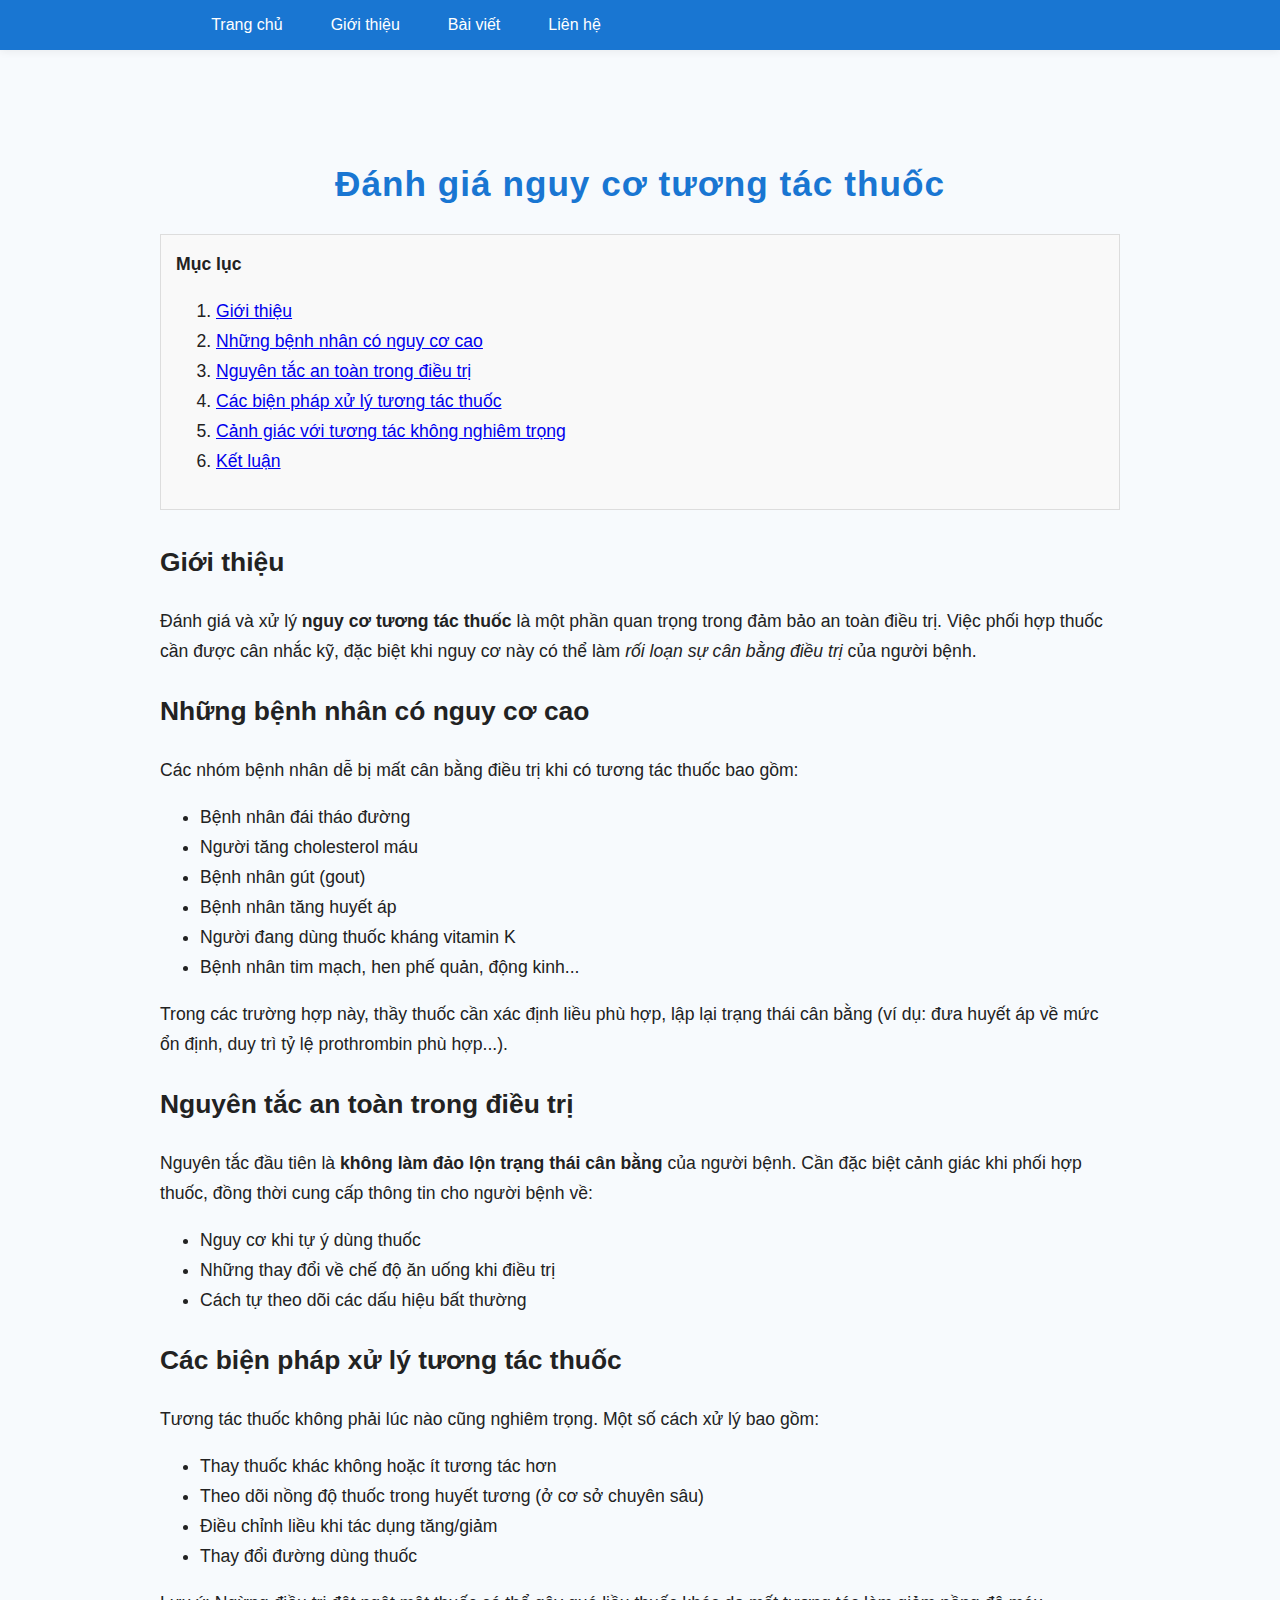
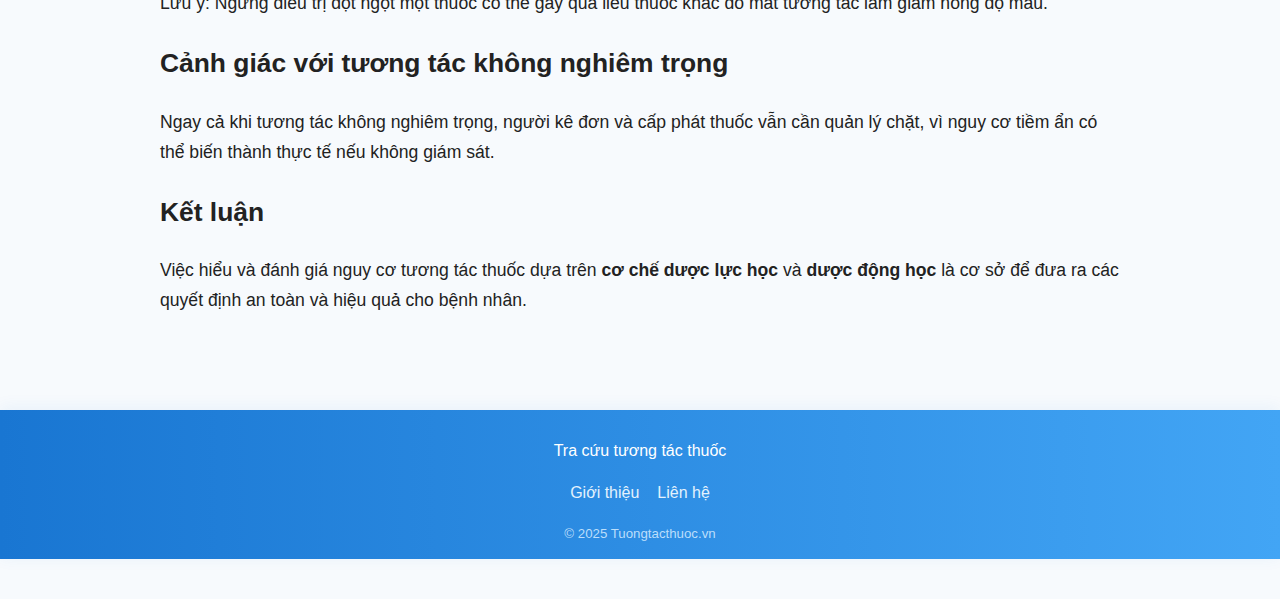
<file: danh-gia-nguy-co-tuong-tac-thuoc.html>
<!DOCTYPE html>
<html lang="vi">
<head>
  <meta charset="UTF-8">
  <meta name="viewport" content="width=device-width, initial-scale=1">
  <title>Đánh giá nguy cơ tương tác thuốc | Tuongtacthuoc.vn</title>
  <meta name="description" content="Hướng dẫn đánh giá và xử lý nguy cơ tương tác thuốc cho các nhóm bệnh khó kiểm soát, cách phòng tránh và nguyên tắc an toàn trong điều trị.">
  <meta name="keywords" content="đánh giá nguy cơ tương tác thuốc, xử lý tương tác thuốc, phòng tránh tương tác thuốc, dược sĩ, bác sĩ, an toàn kê đơn">
  <link rel="stylesheet" href="style.css">
  <link rel="icon" href="favicon.ico" type="image/x-icon">
</head>
<body>

<!-- Menu -->
<nav class="main-menu">
  <div class="menu-toggle" id="menu-toggle">
      <span></span>
      <span></span>
      <span></span>
  </div>
  <ul id="menu-list">
      <li><a href="/">Trang chủ</a></li>
      <li><a href="/gioi-thieu.html">Giới thiệu</a></li>
      <li><a href="/bai-viet.html" class="active">Bài viết</a></li>
      <li><a href="#lienhe">Liên hệ</a></li>
  </ul>
</nav>

<!-- Nội dung bài viết -->
<main class="content-container" style="max-width:960px;margin:0 auto;padding:40px 20px;line-height:1.7;font-size:1.1em;">
  <h1 style="color:#1976d2;margin-bottom:20px;">Đánh giá nguy cơ tương tác thuốc</h1>

  <!-- Mục lục -->
  <div class="toc" style="background:#f9f9f9;border:1px solid #ddd;padding:15px;margin-bottom:30px;">
      <strong>Mục lục</strong>
      <ol>
          <li><a href="#gioi-thieu">Giới thiệu</a></li>
          <li><a href="#benh-nhan-nguy-co-cao">Những bệnh nhân có nguy cơ cao</a></li>
          <li><a href="#nguyen-tac-an-toan">Nguyên tắc an toàn trong điều trị</a></li>
          <li><a href="#xu-ly-tuong-tac">Các biện pháp xử lý tương tác thuốc</a></li>
          <li><a href="#canh-giac">Cảnh giác với tương tác không nghiêm trọng</a></li>
          <li><a href="#ket-luan">Kết luận</a></li>
      </ol>
  </div>

  <h2 id="gioi-thieu">Giới thiệu</h2>
  <p>Đánh giá và xử lý <strong>nguy cơ tương tác thuốc</strong> là một phần quan trọng trong đảm bảo an toàn điều trị. Việc phối hợp thuốc cần được cân nhắc kỹ, đặc biệt khi nguy cơ này có thể làm <em>rối loạn sự cân bằng điều trị</em> của người bệnh.</p>

  <h2 id="benh-nhan-nguy-co-cao">Những bệnh nhân có nguy cơ cao</h2>
  <p>Các nhóm bệnh nhân dễ bị mất cân bằng điều trị khi có tương tác thuốc bao gồm:</p>
  <ul>
      <li>Bệnh nhân đái tháo đường</li>
      <li>Người tăng cholesterol máu</li>
      <li>Bệnh nhân gút (gout)</li>
      <li>Bệnh nhân tăng huyết áp</li>
      <li>Người đang dùng thuốc kháng vitamin K</li>
      <li>Bệnh nhân tim mạch, hen phế quản, động kinh...</li>
  </ul>
  <p>Trong các trường hợp này, thầy thuốc cần xác định liều phù hợp, lập lại trạng thái cân bằng (ví dụ: đưa huyết áp về mức ổn định, duy trì tỷ lệ prothrombin phù hợp...).</p>

  <h2 id="nguyen-tac-an-toan">Nguyên tắc an toàn trong điều trị</h2>
  <p>Nguyên tắc đầu tiên là <strong>không làm đảo lộn trạng thái cân bằng</strong> của người bệnh. Cần đặc biệt cảnh giác khi phối hợp thuốc, đồng thời cung cấp thông tin cho người bệnh về:</p>
  <ul>
      <li>Nguy cơ khi tự ý dùng thuốc</li>
      <li>Những thay đổi về chế độ ăn uống khi điều trị</li>
      <li>Cách tự theo dõi các dấu hiệu bất thường</li>
  </ul>

  <h2 id="xu-ly-tuong-tac">Các biện pháp xử lý tương tác thuốc</h2>
  <p>Tương tác thuốc không phải lúc nào cũng nghiêm trọng. Một số cách xử lý bao gồm:</p>
  <ul>
      <li>Thay thuốc khác không hoặc ít tương tác hơn</li>
      <li>Theo dõi nồng độ thuốc trong huyết tương (ở cơ sở chuyên sâu)</li>
      <li>Điều chỉnh liều khi tác dụng tăng/giảm</li>
      <li>Thay đổi đường dùng thuốc</li>
  </ul>
  <p>Lưu ý: Ngừng điều trị đột ngột một thuốc có thể gây quá liều thuốc khác do mất tương tác làm giảm nồng độ máu.</p>

  <h2 id="canh-giac">Cảnh giác với tương tác không nghiêm trọng</h2>
  <p>Ngay cả khi tương tác không nghiêm trọng, người kê đơn và cấp phát thuốc vẫn cần quản lý chặt, vì nguy cơ tiềm ẩn có thể biến thành thực tế nếu không giám sát.</p>

  <h2 id="ket-luan">Kết luận</h2>
  <p>Việc hiểu và đánh giá nguy cơ tương tác thuốc dựa trên <strong>cơ chế dược lực học</strong> và <strong>dược động học</strong> là cơ sở để đưa ra các quyết định an toàn và hiệu quả cho bệnh nhân.</p>

</main>

<!-- Footer -->
<footer class="footer">
  <div class="footer-inner">
      <div class="footer-title">Tra cứu tương tác thuốc</div>
      <div class="footer-links">
          <a href="/gioi-thieu.html">Giới thiệu</a>
          <a href="#lienhe">Liên hệ</a>
      </div>
      <div class="footer-meta">
          <span>© 2025 Tuongtacthuoc.vn</span>
      </div>
  </div>
</footer>

<script>
document.getElementById('menu-toggle').onclick = function() {
    document.getElementById('menu-list').classList.toggle('active');
};
</script>
</body>
</html>
</file>
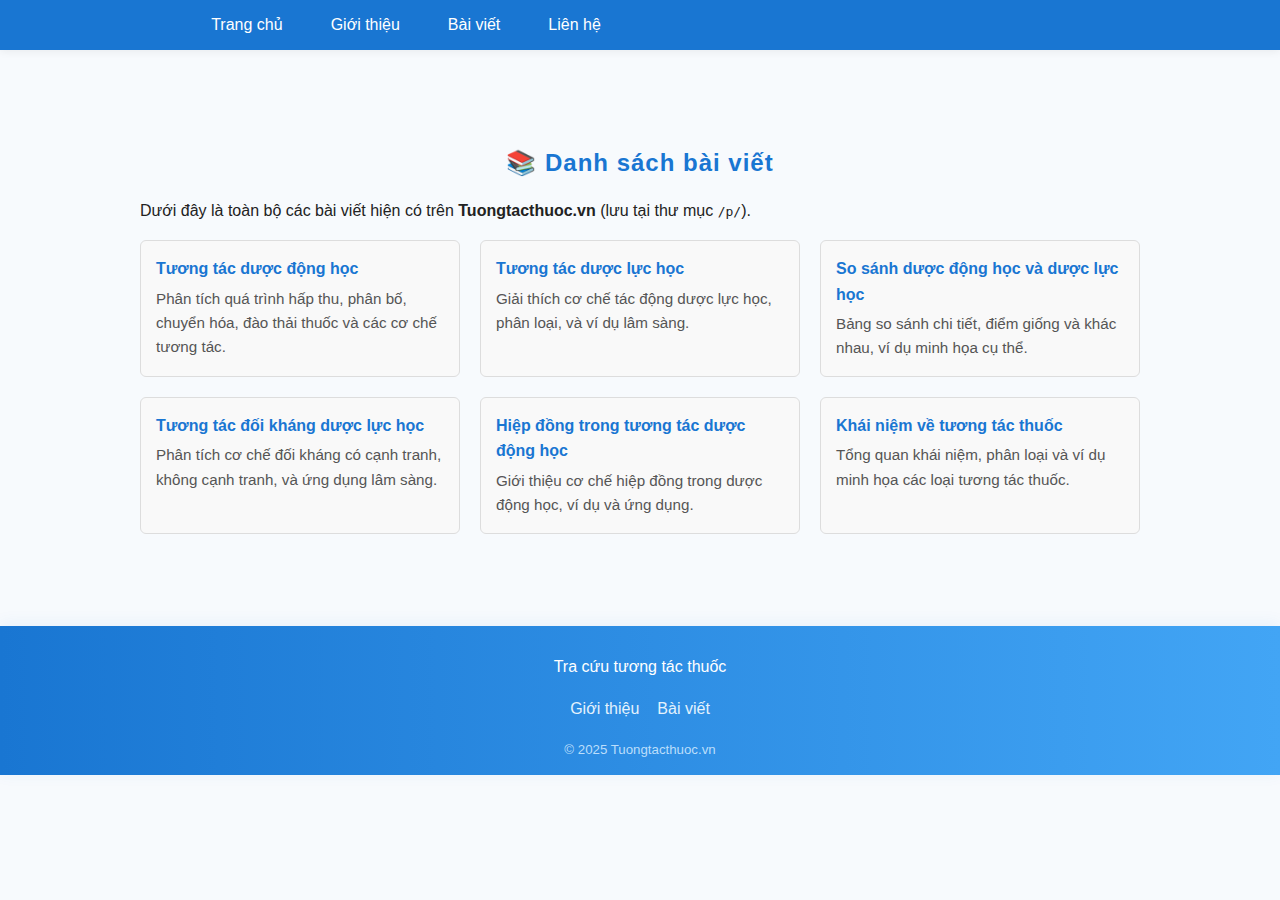
<file: danh-sach-bai-viet.html>
<!DOCTYPE html>
<html lang="vi">
<head>
  <meta charset="UTF-8" />
  <meta name="viewport" content="width=device-width, initial-scale=1" />
  <title>Danh sách bài viết | Tuongtacthuoc.vn</title>
  <meta name="description" content="Tổng hợp các bài viết về tương tác thuốc, kiến thức dược học và an toàn kê đơn trên Tuongtacthuoc.vn." />
  <meta name="keywords" content="danh sách bài viết, sitemap HTML, tương tác thuốc, dược học, an toàn kê đơn" />
  <meta name="robots" content="index,follow" />
  <link rel="canonical" href="https://tuongtacthuoc.vn/danh-sach-bai-viet.html" />
  <link rel="stylesheet" href="style.css" />
  <link rel="icon" href="favicon.ico" type="image/x-icon" />
  <style>
    .section-title {color:#1976d2; margin-top:30px; margin-bottom:15px; font-size:1.5em; font-weight:bold;}
    .post-list {display: grid; grid-template-columns: repeat(auto-fit, minmax(280px, 1fr)); gap: 20px; padding: 0; list-style: none;}
    .post-list li {background: #f9f9f9; padding: 15px; border: 1px solid #ddd; border-radius: 6px; transition: 0.3s;}
    .post-list li:hover {box-shadow: 0 2px 8px rgba(0,0,0,0.15);}
    .post-list a {color:#1976d2; font-weight:bold; text-decoration: none;}
    .post-list a:hover {text-decoration: underline;}
    .post-desc {font-size: 0.95em; color:#555; margin-top: 5px;}
  </style>
</head>
<body>

<!-- Menu -->
<nav class="main-menu">
  <div class="menu-toggle" id="menu-toggle"><span></span><span></span><span></span></div>
  <ul id="menu-list">
    <li><a href="/">Trang chủ</a></li>
    <li><a href="/gioi-thieu.html">Giới thiệu</a></li>
    <li><a href="/danh-sach-bai-viet.html" class="active">Bài viết</a></li>
    <li><a href="#lienhe">Liên hệ</a></li>
  </ul>
</nav>

<!-- Nội dung -->
<main class="content-container" style="max-width:1000px; margin:0 auto; padding:40px 20px; line-height:1.6;">
  <h1 class="section-title">📚 Danh sách bài viết</h1>
  <p>Dưới đây là toàn bộ các bài viết hiện có trên <strong>Tuongtacthuoc.vn</strong> (lưu tại thư mục <code>/p/</code>).</p>

  <ul class="post-list">
    <li>
      <a href="/p/tuong-tac-duoc-dong-hoc.html">Tương tác dược động học</a>
      <div class="post-desc">Phân tích quá trình hấp thu, phân bố, chuyển hóa, đào thải thuốc và các cơ chế tương tác.</div>
    </li>
    <li>
      <a href="/p/tuong-tac-duoc-luc-hoc.html">Tương tác dược lực học</a>
      <div class="post-desc">Giải thích cơ chế tác động dược lực học, phân loại, và ví dụ lâm sàng.</div>
    </li>
    <li>
      <a href="/p/so-sanh-tuong-tac-thuoc-duoc-dong-hoc-duoc-luc-hoc.html">So sánh dược động học và dược lực học</a>
      <div class="post-desc">Bảng so sánh chi tiết, điểm giống và khác nhau, ví dụ minh họa cụ thể.</div>
    </li>
    <li>
      <a href="/p/tuong-tac-doi-khang-duoc-luc-hoc.html">Tương tác đối kháng dược lực học</a>
      <div class="post-desc">Phân tích cơ chế đối kháng có cạnh tranh, không cạnh tranh, và ứng dụng lâm sàng.</div>
    </li>
    <li>
      <a href="/p/hiep-dong-tuong-tac-thuoc-duoc-dong-hoc.html">Hiệp đồng trong tương tác dược động học</a>
      <div class="post-desc">Giới thiệu cơ chế hiệp đồng trong dược động học, ví dụ và ứng dụng.</div>
    </li>
    <li>
      <a href="/p/khai-niem-ve-tuong-tac-thuoc.html">Khái niệm về tương tác thuốc</a>
      <div class="post-desc">Tổng quan khái niệm, phân loại và ví dụ minh họa các loại tương tác thuốc.</div>
    </li>
  </ul>
</main>

<!-- Footer -->
<footer class="footer">
  <div class="footer-inner">
    <div class="footer-title">Tra cứu tương tác thuốc</div>
    <div class="footer-links">
      <a href="/gioi-thieu.html">Giới thiệu</a>
      <a href="/danh-sach-bai-viet.html">Bài viết</a>
    </div>
    <div class="footer-meta">
      <span>© 2025 Tuongtacthuoc.vn</span>
    </div>
  </div>
</footer>

<script>
  document.getElementById('menu-toggle').onclick = function() {
    document.getElementById('menu-list').classList.toggle('active');
  };
</script>

</body>
</html>
</file>
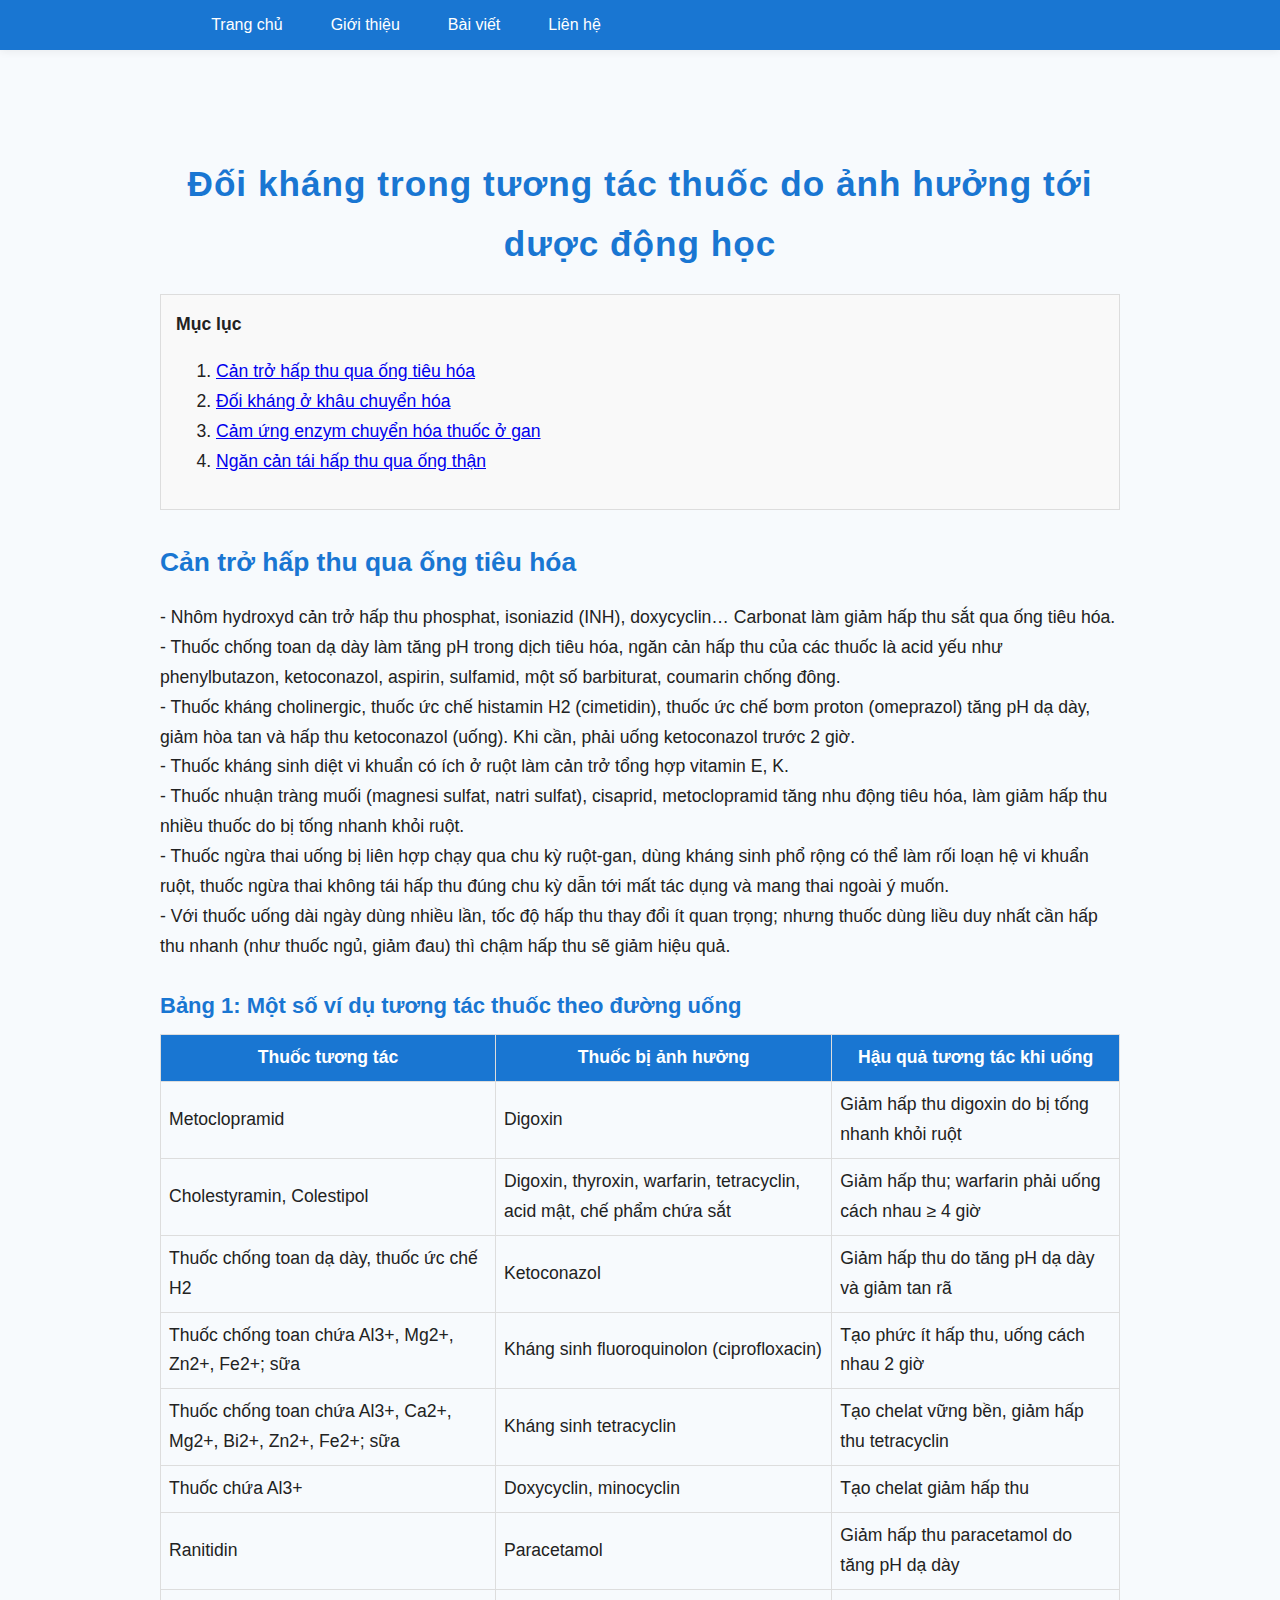
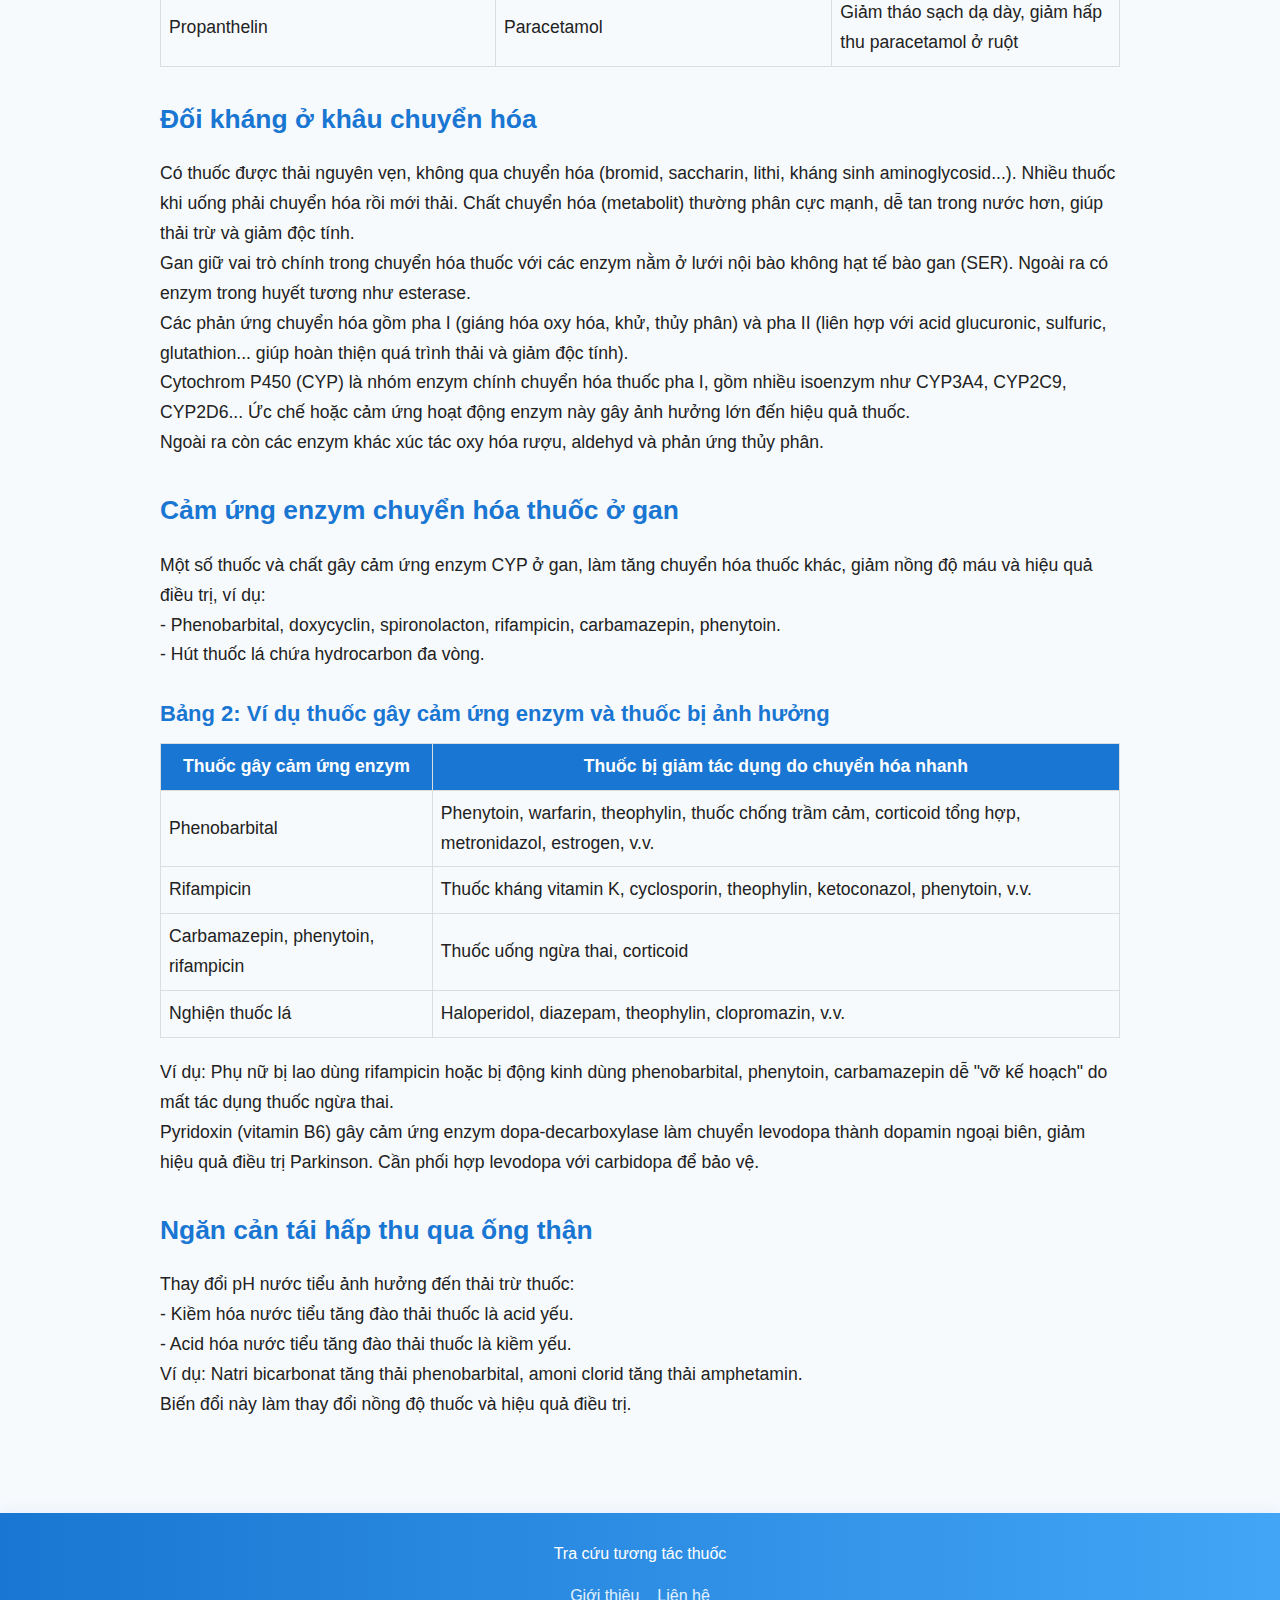
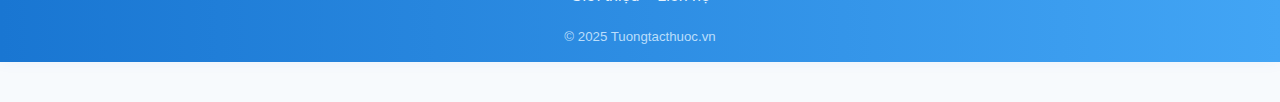
<file: doi-khang-tuong-tac-thuoc-duoc-dong-hoc.html>
<!DOCTYPE html>
<html lang="vi">
<head>
  <meta charset="UTF-8" />
  <meta name="viewport" content="width=device-width, initial-scale=1" />
  <title>Đối kháng trong tương tác thuốc do ảnh hưởng tới dược động học | Tuongtacthuoc.vn</title>
  <meta name="description" content="Chi tiết đối kháng trong tương tác thuốc ảnh hưởng tới dược động học bao gồm cản trở hấp thu qua tiêu hóa, đối kháng chuyển hóa thuốc, cảm ứng enzym và tái hấp thu qua thận." />
  <meta name="keywords" content="đối kháng tương tác thuốc, dược động học, hấp thu thuốc, chuyển hóa thuốc, cảm ứng enzym, ngăn cản hấp thu thuốc, an toàn kê đơn" />
  <meta name="robots" content="index,follow" />
  <link rel="canonical" href="https://tuongtacthuoc.vn/doi-khang-tuong-tac-thuoc-duoc-dong-hoc.html" />
  <link rel="stylesheet" href="style.css" />
  <link rel="icon" href="favicon.ico" type="image/x-icon" />
  <style>
    .section-title {
      color: #1976d2;
      margin-top: 30px;
      margin-bottom: 15px;
      font-size: 1.5em;
      font-weight: bold;
    }
    .subsection-title {
      color: #1976d2;
      margin-top: 25px;
      margin-bottom: 10px;
      font-size: 1.25em;
      font-weight: bold;
    }
    table {
      border-collapse: collapse;
      width: 100%;
      margin-bottom: 20px;
    }
    table th, table td {
      border: 1px solid #ddd;
      padding: 8px;
    }
    table thead {
      background: #1976d2;
      color: white;
    }
  </style>
</head>
<body>
  <!-- Menu -->
  <nav class="main-menu">
    <div class="menu-toggle" id="menu-toggle"><span></span><span></span><span></span></div>
    <ul id="menu-list">
      <li><a href="/">Trang chủ</a></li>
      <li><a href="/gioi-thieu.html">Giới thiệu</a></li>
      <li><a href="/bai-viet.html" class="active">Bài viết</a></li>
      <li><a href="#lienhe">Liên hệ</a></li>
    </ul>
  </nav>

  <main class="content-container" style="max-width:960px;margin:0 auto;padding:40px 20px;line-height:1.7;font-size:1.1em;">

    <h1 style="color:#1976d2;margin-bottom:20px;">Đối kháng trong tương tác thuốc do ảnh hưởng tới dược động học</h1>

    <div class="toc" style="background:#f9f9f9;border:1px solid #ddd;padding:15px;margin-bottom:30px;">
      <strong>Mục lục</strong>
      <ol>
        <li><a href="#can-tro-hap-thu">Cản trở hấp thu qua ống tiêu hóa</a></li>
        <li><a href="#doi-khang-chuyen-hoa">Đối kháng ở khâu chuyển hóa</a></li>
        <li><a href="#cam-ung-enzym">Cảm ứng enzym chuyển hóa thuốc ở gan</a></li>
        <li><a href="#ngan-canh-tai">Ngăn cản tái hấp thu qua ống thận</a></li>
      </ol>
    </div>

    <h2 id="can-tro-hap-thu" class="section-title">Cản trở hấp thu qua ống tiêu hóa</h2>
    <p>
      - Nhôm hydroxyd cản trở hấp thu phosphat, isoniazid (INH), doxycyclin… Carbonat làm giảm hấp thu sắt qua ống tiêu hóa.<br>
      - Thuốc chống toan dạ dày làm tăng pH trong dịch tiêu hóa, ngăn cản hấp thu của các thuốc là acid yếu như phenylbutazon, ketoconazol, aspirin, sulfamid, một số barbiturat, coumarin chống đông.<br>
      - Thuốc kháng cholinergic, thuốc ức chế histamin H2 (cimetidin), thuốc ức chế bơm proton (omeprazol) tăng pH dạ dày, giảm hòa tan và hấp thu ketoconazol (uống). Khi cần, phải uống ketoconazol trước 2 giờ.<br>
      - Thuốc kháng sinh diệt vi khuẩn có ích ở ruột làm cản trở tổng hợp vitamin E, K.<br>
      - Thuốc nhuận tràng muối (magnesi sulfat, natri sulfat), cisaprid, metoclopramid tăng nhu động tiêu hóa, làm giảm hấp thu nhiều thuốc do bị tống nhanh khỏi ruột.<br>
      - Thuốc ngừa thai uống bị liên hợp chạy qua chu kỳ ruột-gan, dùng kháng sinh phổ rộng có thể làm rối loạn hệ vi khuẩn ruột, thuốc ngừa thai không tái hấp thu đúng chu kỳ dẫn tới mất tác dụng và mang thai ngoài ý muốn.<br>
      - Với thuốc uống dài ngày dùng nhiều lần, tốc độ hấp thu thay đổi ít quan trọng; nhưng thuốc dùng liều duy nhất cần hấp thu nhanh (như thuốc ngủ, giảm đau) thì chậm hấp thu sẽ giảm hiệu quả.
    </p>

    <h3 class="subsection-title">Bảng 1: Một số ví dụ tương tác thuốc theo đường uống</h3>
    <table>
      <thead>
        <tr>
          <th>Thuốc tương tác</th>
          <th>Thuốc bị ảnh hưởng</th>
          <th>Hậu quả tương tác khi uống</th>
        </tr>
      </thead>
      <tbody>
        <tr>
          <td>Metoclopramid</td>
          <td>Digoxin</td>
          <td>Giảm hấp thu digoxin do bị tống nhanh khỏi ruột</td>
        </tr>
        <tr>
          <td>Cholestyramin, Colestipol</td>
          <td>Digoxin, thyroxin, warfarin, tetracyclin, acid mật, chế phẩm chứa sắt</td>
          <td>Giảm hấp thu; warfarin phải uống cách nhau ≥ 4 giờ</td>
        </tr>
        <tr>
          <td>Thuốc chống toan dạ dày, thuốc ức chế H2</td>
          <td>Ketoconazol</td>
          <td>Giảm hấp thu do tăng pH dạ dày và giảm tan rã</td>
        </tr>
        <tr>
          <td>Thuốc chống toan chứa Al3+, Mg2+, Zn2+, Fe2+; sữa</td>
          <td>Kháng sinh fluoroquinolon (ciprofloxacin)</td>
          <td>Tạo phức ít hấp thu, uống cách nhau 2 giờ</td>
        </tr>
        <tr>
          <td>Thuốc chống toan chứa Al3+, Ca2+, Mg2+, Bi2+, Zn2+, Fe2+; sữa</td>
          <td>Kháng sinh tetracyclin</td>
          <td>Tạo chelat vững bền, giảm hấp thu tetracyclin</td>
        </tr>
        <tr>
          <td>Thuốc chứa Al3+</td>
          <td>Doxycyclin, minocyclin</td>
          <td>Tạo chelat giảm hấp thu</td>
        </tr>
        <tr>
          <td>Ranitidin</td>
          <td>Paracetamol</td>
          <td>Giảm hấp thu paracetamol do tăng pH dạ dày</td>
        </tr>
        <tr>
          <td>Propanthelin</td>
          <td>Paracetamol</td>
          <td>Giảm tháo sạch dạ dày, giảm hấp thu paracetamol ở ruột</td>
        </tr>
      </tbody>
    </table>

    <h2 id="doi-khang-chuyen-hoa" class="section-title">Đối kháng ở khâu chuyển hóa</h2>
    <p>
      Có thuốc được thải nguyên vẹn, không qua chuyển hóa (bromid, saccharin, lithi, kháng sinh aminoglycosid...). Nhiều thuốc khi uống phải chuyển hóa rồi mới thải. Chất chuyển hóa (metabolit) thường phân cực mạnh, dễ tan trong nước hơn, giúp thải trừ và giảm độc tính.<br>
      Gan giữ vai trò chính trong chuyển hóa thuốc với các enzym nằm ở lưới nội bào không hạt tế bào gan (SER). Ngoài ra có enzym trong huyết tương như esterase.<br>
      Các phản ứng chuyển hóa gồm pha I (giáng hóa oxy hóa, khử, thủy phân) và pha II (liên hợp với acid glucuronic, sulfuric, glutathion... giúp hoàn thiện quá trình thải và giảm độc tính).<br>
      Cytochrom P450 (CYP) là nhóm enzym chính chuyển hóa thuốc pha I, gồm nhiều isoenzym như CYP3A4, CYP2C9, CYP2D6... Ức chế hoặc cảm ứng hoạt động enzym này gây ảnh hưởng lớn đến hiệu quả thuốc.<br>
      Ngoài ra còn các enzym khác xúc tác oxy hóa rượu, aldehyd và phản ứng thủy phân.
    </p>

    <h2 id="cam-ung-enzym" class="section-title">Cảm ứng enzym chuyển hóa thuốc ở gan</h2>
    <p>
      Một số thuốc và chất gây cảm ứng enzym CYP ở gan, làm tăng chuyển hóa thuốc khác, giảm nồng độ máu và hiệu quả điều trị, ví dụ:<br>
      - Phenobarbital, doxycyclin, spironolacton, rifampicin, carbamazepin, phenytoin.<br>
      - Hút thuốc lá chứa hydrocarbon đa vòng.<br>
    </p>

    <h3 class="subsection-title">Bảng 2: Ví dụ thuốc gây cảm ứng enzym và thuốc bị ảnh hưởng</h3>
    <table>
      <thead>
        <tr>
          <th>Thuốc gây cảm ứng enzym</th>
          <th>Thuốc bị giảm tác dụng do chuyển hóa nhanh</th>
        </tr>
      </thead>
      <tbody>
        <tr>
          <td>Phenobarbital</td>
          <td>Phenytoin, warfarin, theophylin, thuốc chống trầm cảm, corticoid tổng hợp, metronidazol, estrogen, v.v.</td>
        </tr>
        <tr>
          <td>Rifampicin</td>
          <td>Thuốc kháng vitamin K, cyclosporin, theophylin, ketoconazol, phenytoin, v.v.</td>
        </tr>
        <tr>
          <td>Carbamazepin, phenytoin, rifampicin</td>
          <td>Thuốc uống ngừa thai, corticoid</td>
        </tr>
        <tr>
          <td>Nghiện thuốc lá</td>
          <td>Haloperidol, diazepam, theophylin, clopromazin, v.v.</td>
        </tr>
      </tbody>
    </table>

    <p>
      Ví dụ: Phụ nữ bị lao dùng rifampicin hoặc bị động kinh dùng phenobarbital, phenytoin, carbamazepin dễ "vỡ kế hoạch" do mất tác dụng thuốc ngừa thai.<br>
      Pyridoxin (vitamin B6) gây cảm ứng enzym dopa-decarboxylase làm chuyển levodopa thành dopamin ngoại biên, giảm hiệu quả điều trị Parkinson. Cần phối hợp levodopa với carbidopa để bảo vệ.
    </p>

    <h2 id="ngan-canh-tai" class="section-title">Ngăn cản tái hấp thu qua ống thận</h2>
    <p>
      Thay đổi pH nước tiểu ảnh hưởng đến thải trừ thuốc:<br>
      - Kiềm hóa nước tiểu tăng đào thải thuốc là acid yếu.<br>
      - Acid hóa nước tiểu tăng đào thải thuốc là kiềm yếu.<br>
      Ví dụ: Natri bicarbonat tăng thải phenobarbital, amoni clorid tăng thải amphetamin.<br>
      Biến đổi này làm thay đổi nồng độ thuốc và hiệu quả điều trị.
    </p>

  </main>

  <!-- Footer -->
  <footer class="footer">
    <div class="footer-inner">
      <div class="footer-title">Tra cứu tương tác thuốc</div>
      <div class="footer-links">
        <a href="/gioi-thieu.html">Giới thiệu</a>
        <a href="#lienhe">Liên hệ</a>
      </div>
      <div class="footer-meta">
        <span>© 2025 Tuongtacthuoc.vn</span>
      </div>
    </div>
  </footer>

  <script>
    document.getElementById('menu-toggle').onclick = function() {
      document.getElementById('menu-list').classList.toggle('active');
    };
  </script>
</body>
</html>
</file>
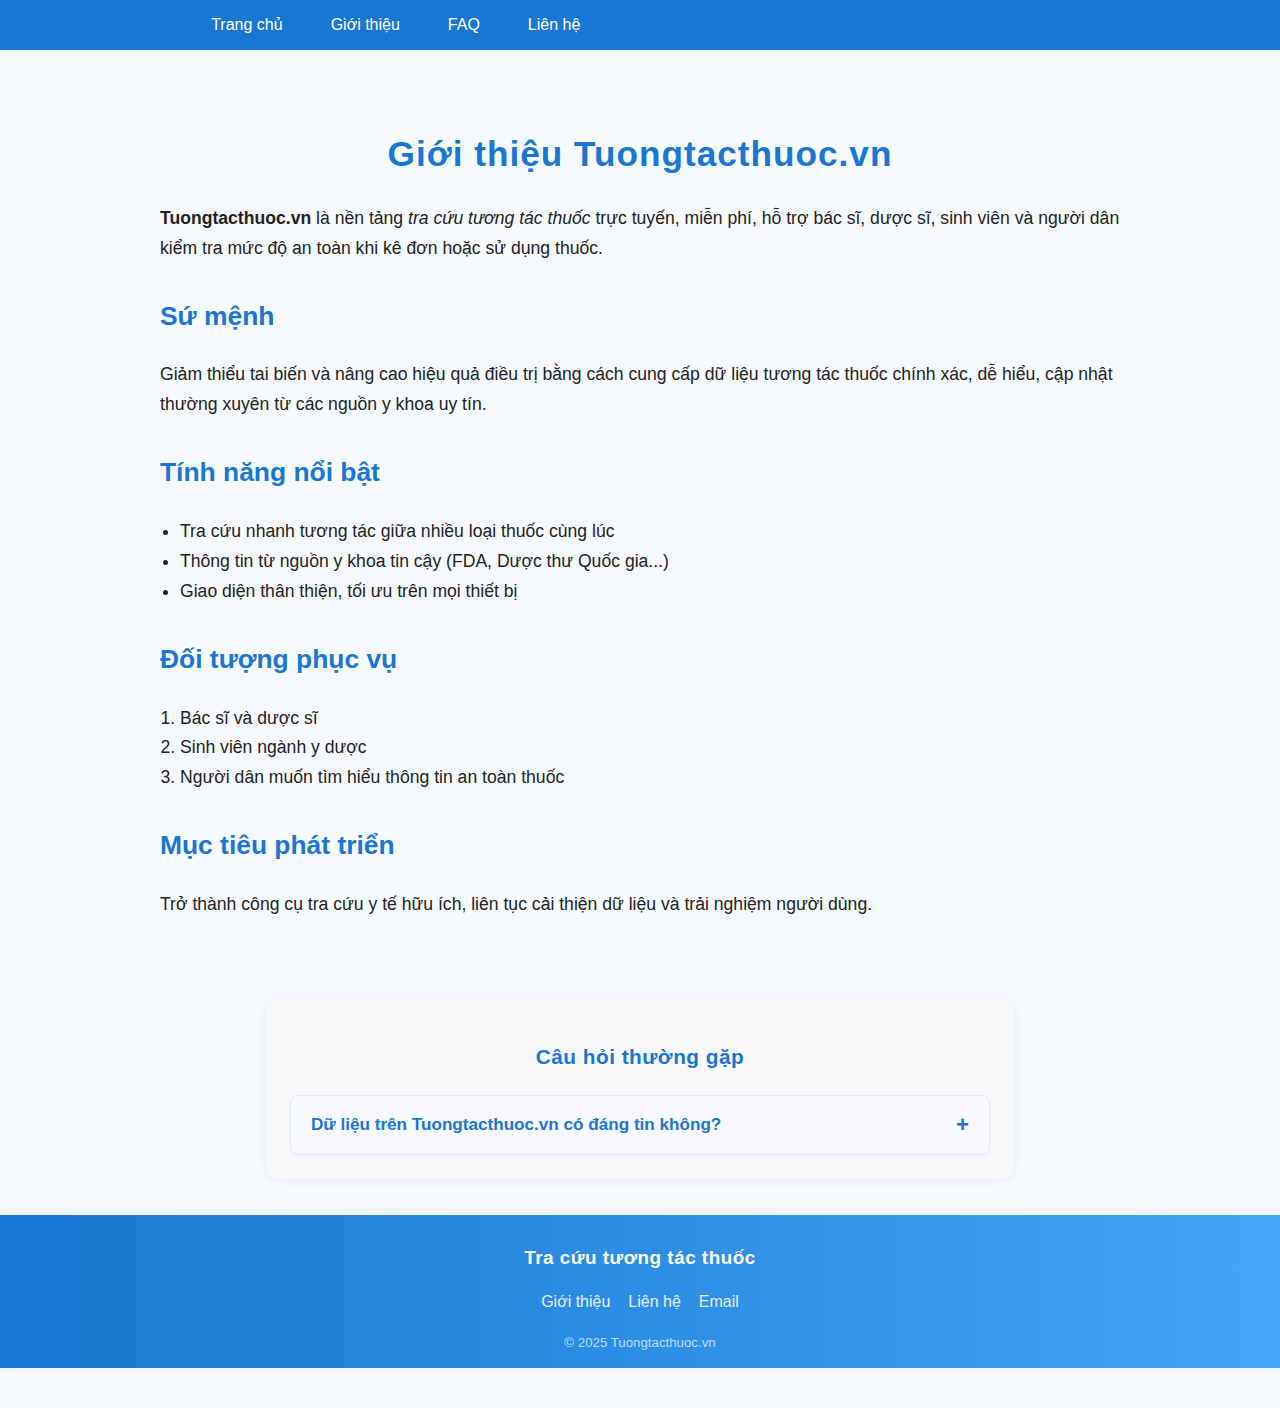
<file: gioi-thieu.html>
<!DOCTYPE html>
<html lang="vi">
<head>
    <meta charset="UTF-8">
    <meta name="viewport" content="width=device-width, initial-scale=1">
    <title>Giới thiệu Tuongtacthuoc.vn | Tra cứu tương tác thuốc chuẩn xác</title>
    <meta name="description" content="Giới thiệu Tuongtacthuoc.vn - nền tảng tra cứu tương tác thuốc miễn phí, hỗ trợ bác sĩ, dược sĩ và người dùng đảm bảo an toàn kê đơn.">
    <meta name="keywords" content="giới thiệu tuongtacthuoc.vn, tra cứu tương tác thuốc, an toàn kê đơn, bác sĩ, dược sĩ, thuốc, hoạt chất">
    <link rel="canonical" href="https://tuongtacthuoc.vn/gioi-thieu.html">
    <link rel="stylesheet" href="style.css">
    <link rel="icon" href="favicon.ico" type="image/x-icon">
</head>

<body>
    <!-- Menu -->
    <nav class="main-menu">
        <div class="menu-toggle" id="menu-toggle">
            <span></span>
            <span></span>
            <span></span>
        </div>
        <ul id="menu-list">
            <li><a href="/">Trang chủ</a></li>
            <li><a href="/gioi-thieu.html" class="active">Giới thiệu</a></li>
            <li><a href="#faq-section">FAQ</a></li>
            <li><a href="#lienhe">Liên hệ</a></li>
        </ul>
    </nav>

    <main class="content-container" style="max-width:960px;margin:0 auto;padding:10px 10px;line-height:1.7;font-size:1.1em;">

    <h1 style="color:#1976d2;margin-bottom:20px;">Giới thiệu Tuongtacthuoc.vn</h1>
    <p><strong>Tuongtacthuoc.vn</strong> là nền tảng <em>tra cứu tương tác thuốc</em> trực tuyến, miễn phí, hỗ trợ bác sĩ, dược sĩ, sinh viên và người dân kiểm tra mức độ an toàn khi kê đơn hoặc sử dụng thuốc.</p>

    <h2 style="color:#1976d2;margin-top:30px;">Sứ mệnh</h2>
    <p>Giảm thiểu tai biến và nâng cao hiệu quả điều trị bằng cách cung cấp dữ liệu tương tác thuốc chính xác, dễ hiểu, cập nhật thường xuyên từ các nguồn y khoa uy tín.</p>

    <h2 style="color:#1976d2;margin-top:30px;">Tính năng nổi bật</h2>
    <ul style="padding-left:20px;">
        <li>Tra cứu nhanh tương tác giữa nhiều loại thuốc cùng lúc</li>
        <li>Thông tin từ nguồn y khoa tin cậy (FDA, Dược thư Quốc gia...)</li>
        <li>Giao diện thân thiện, tối ưu trên mọi thiết bị</li>
    </ul>

    <h2 style="color:#1976d2;margin-top:30px;">Đối tượng phục vụ</h2>
    <ol style="padding-left:20px;">
        <li>Bác sĩ và dược sĩ</li>
        <li>Sinh viên ngành y dược</li>
        <li>Người dân muốn tìm hiểu thông tin an toàn thuốc</li>
    </ol>

    <h2 style="color:#1976d2;margin-top:30px;">Mục tiêu phát triển</h2>
    <p>Trở thành công cụ tra cứu y tế hữu ích, liên tục cải thiện dữ liệu và trải nghiệm người dùng.</p>

</main>


    <!-- FAQ -->
    <div id="faq-section">
        <h2 class="faq-title">Câu hỏi thường gặp</h2>
        <div class="faq-list">
            <div class="faq-item">
                <button class="faq-question">
                    Dữ liệu trên Tuongtacthuoc.vn có đáng tin không?
                    <span class="icon">+</span>
                </button>
                <div class="faq-answer" style="display:none;">
                    Thông tin được tham khảo từ các cơ quan y tế uy tín như FDA và được kiểm chứng bởi các chuyên gia.
                </div>
            </div>
            <!-- Thêm các FAQ khác nếu muốn -->
        </div>
    </div>

    <!-- Footer -->
    <footer class="footer">
        <div class="footer-inner">
            <div class="footer-brand">
                <span class="footer-title">Tra cứu tương tác thuốc</span>
            </div>
            <div class="footer-links">
                <a href="/gioi-thieu.html">Giới thiệu</a>
                <a href="#lienhe">Liên hệ</a>
                <a href="mailto:tuongtacthuoc.vn@gmail.com">Email</a>
            </div>
            <div class="footer-meta">
                <span>© 2025 Tuongtacthuoc.vn</span>
            </div>
        </div>
    </footer>

    <script>
        // Toggle menu
        document.getElementById('menu-toggle').onclick = function() {
            document.getElementById('menu-list').classList.toggle('active');
        };
        // Toggle FAQ
        const questions = document.querySelectorAll('.faq-question');
        questions.forEach((btn) => {
            btn.addEventListener('click', function() {
                const answer = this.nextElementSibling;
                const icon = this.querySelector('.icon');
                questions.forEach(q => {
                    if (q !== this) {
                        q.nextElementSibling.style.display = 'none';
                        q.querySelector('.icon').textContent = '+';
                    }
                });
                if (answer.style.display === 'block') {
                    answer.style.display = 'none';
                    icon.textContent = '+';
                } else {
                    answer.style.display = 'block';
                    icon.textContent = '-';
                }
            });
        });
    </script>
</body>
</html>
</file>
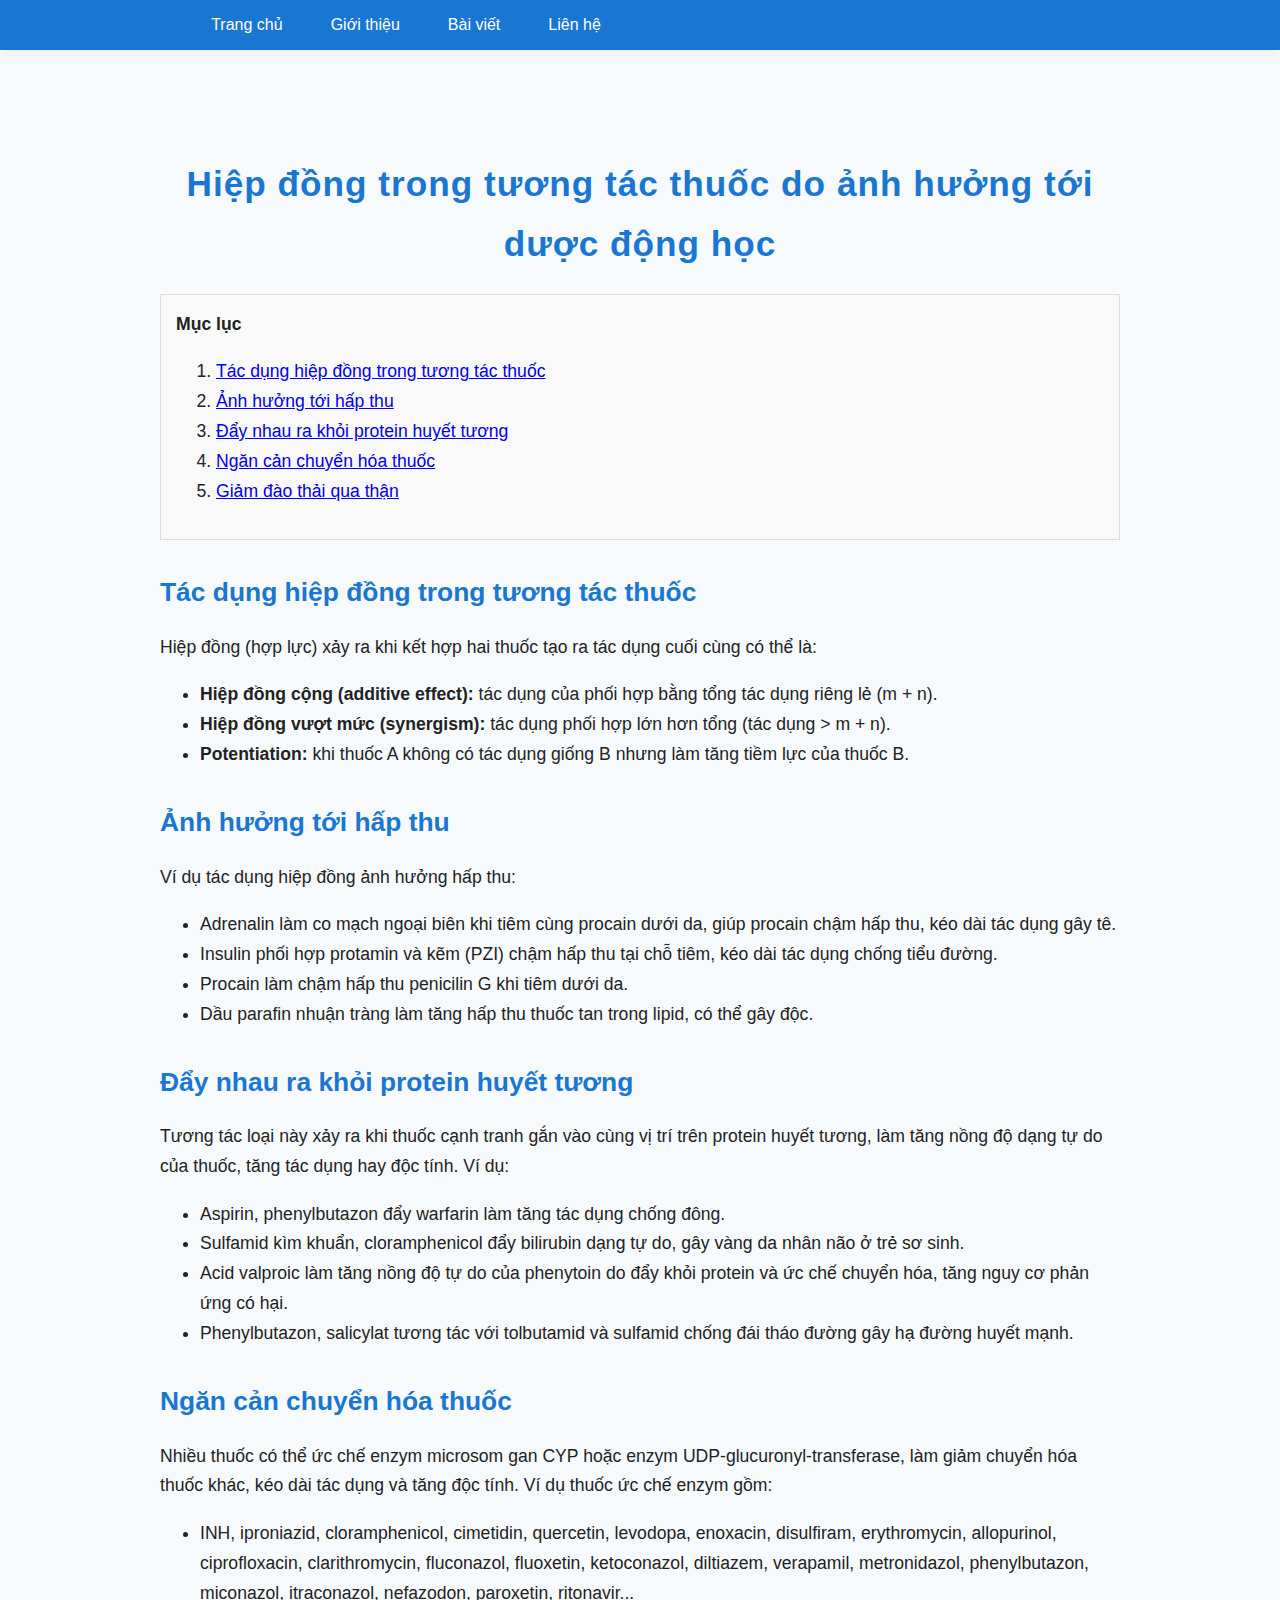
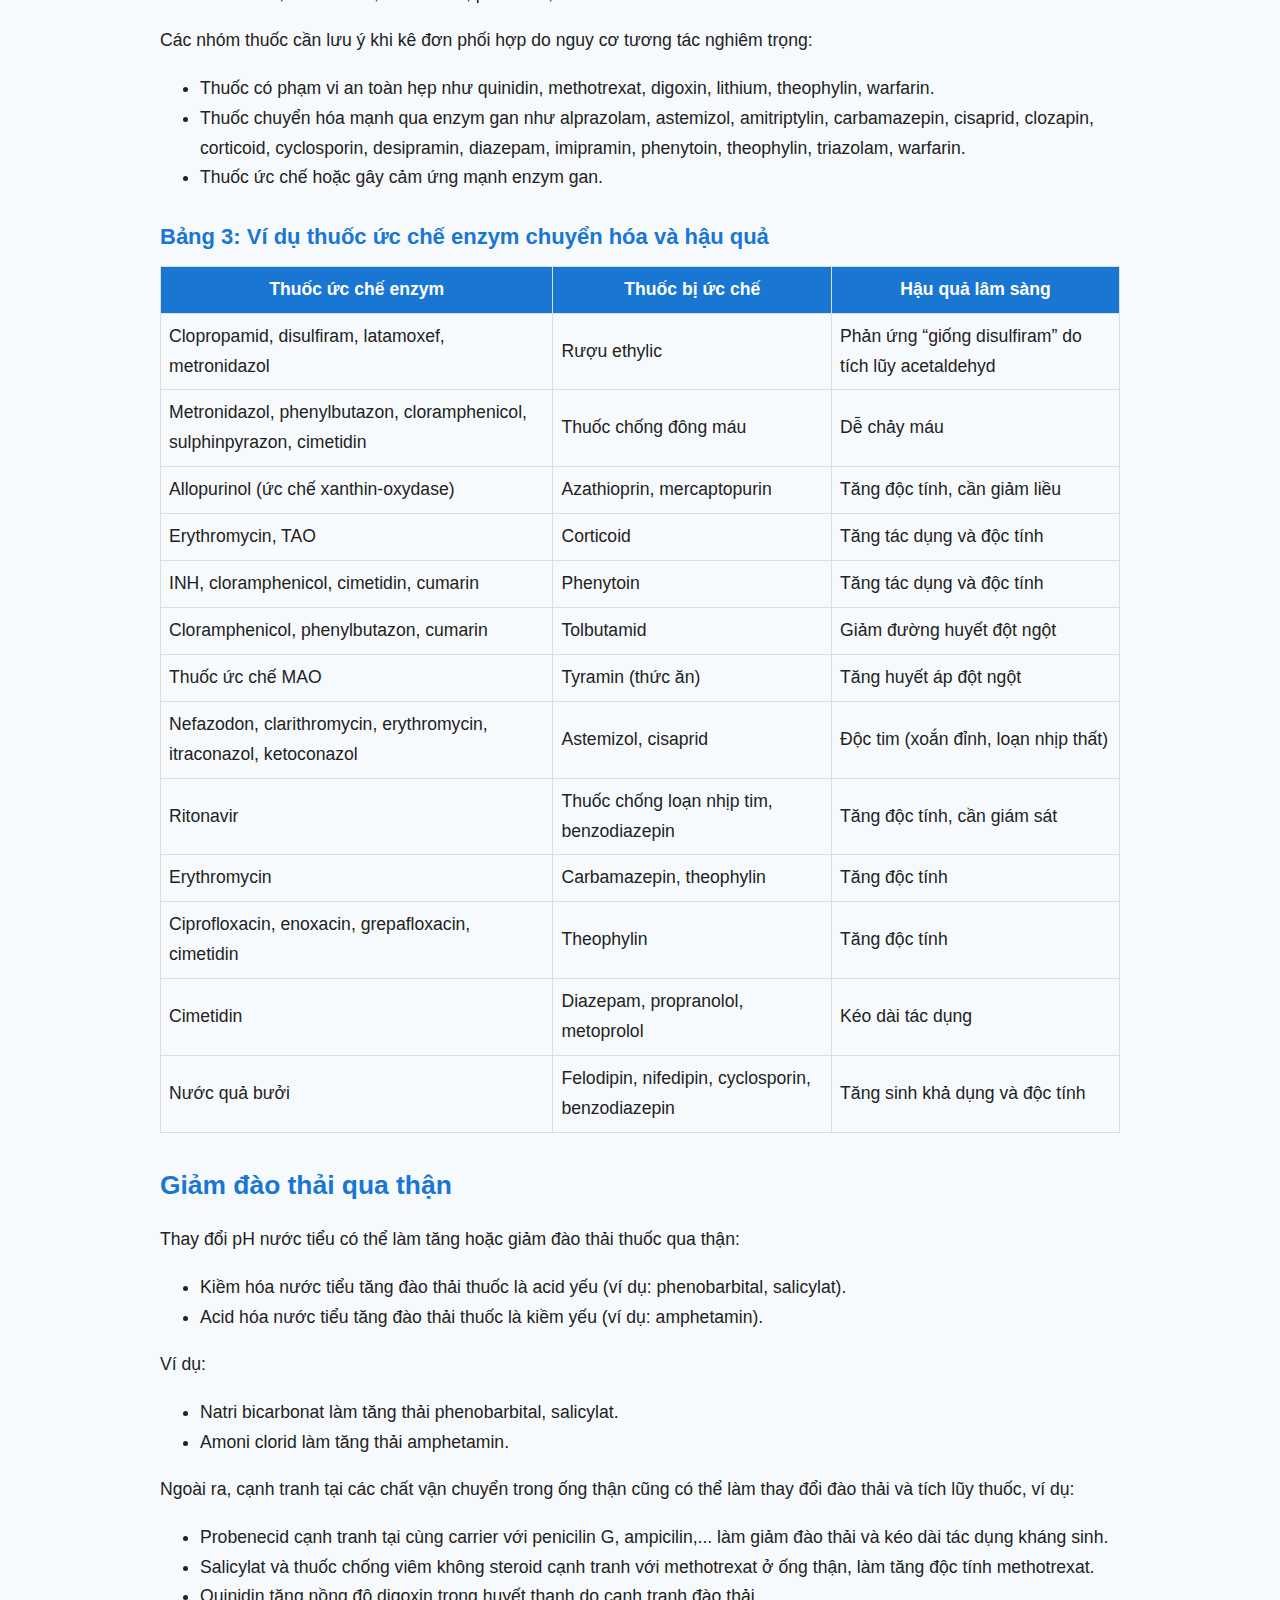
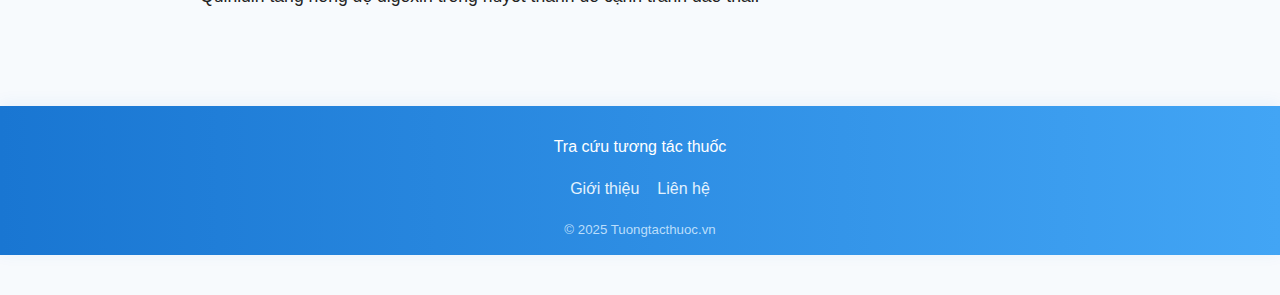
<file: hiep-dong-tuong-tac-thuoc-duoc-dong-hoc.html>
<!DOCTYPE html>
<html lang="vi">
<head>
  <meta charset="UTF-8" />
  <meta name="viewport" content="width=device-width, initial-scale=1" />
  <title>Hiệp đồng trong tương tác thuốc do ảnh hưởng tới dược động học | Tuongtacthuoc.vn</title>
  <meta name="description" content="Tìm hiểu về tác dụng hiệp đồng trong tương tác thuốc ảnh hưởng tới dược động học: hấp thu, phân bố, chuyển hóa, đào thải và các cơ chế tương tác điển hình." />
  <meta name="keywords" content="hiệp đồng tương tác thuốc, tác dụng hiệp đồng, dược động học, hấp thu thuốc, phân bố thuốc, chuyển hóa thuốc, đào thải thuốc, an toàn kê đơn" />
  <meta name="robots" content="index,follow" />
  <link rel="canonical" href="https://tuongtacthuoc.vn/hiep-dong-tuong-tac-thuoc-duoc-dong-hoc.html" />
  <link rel="stylesheet" href="style.css" />
  <link rel="icon" href="favicon.ico" type="image/x-icon" />
  <style>
    .section-title {
      color: #1976d2;
      margin-top: 30px;
      margin-bottom: 15px;
      font-size: 1.5em;
      font-weight: bold;
    }
    .subsection-title {
      color: #1976d2;
      margin-top: 25px;
      margin-bottom: 10px;
      font-size: 1.25em;
      font-weight: bold;
    }
    table {
      border-collapse: collapse;
      width: 100%;
      margin-bottom: 20px;
    }
    table th, table td {
      border: 1px solid #ddd;
      padding: 8px;
    }
    table thead {
      background: #1976d2;
      color: white;
    }
  </style>
</head>
<body>
  <!-- Menu -->
  <nav class="main-menu">
    <div class="menu-toggle" id="menu-toggle"><span></span><span></span><span></span></div>
    <ul id="menu-list">
      <li><a href="/">Trang chủ</a></li>
      <li><a href="/gioi-thieu.html">Giới thiệu</a></li>
      <li><a href="/bai-viet.html" class="active">Bài viết</a></li>
      <li><a href="#lienhe">Liên hệ</a></li>
    </ul>
  </nav>

  <main class="content-container" style="max-width:960px;margin:0 auto;padding:40px 20px;line-height:1.7;font-size:1.1em;">

    <h1 style="color:#1976d2;margin-bottom:20px;">Hiệp đồng trong tương tác thuốc do ảnh hưởng tới dược động học</h1>

    <div class="toc" style="background:#f9f9f9;border:1px solid #ddd;padding:15px;margin-bottom:30px;">
      <strong>Mục lục</strong>
      <ol>
        <li><a href="#tac-dung-hiep-dong">Tác dụng hiệp đồng trong tương tác thuốc</a></li>
        <li><a href="#anh-huong-hap-thu">Ảnh hưởng tới hấp thu</a></li>
        <li><a href="#day-nhau-ra-khoi-protein">Đẩy nhau ra khỏi protein huyết tương</a></li>
        <li><a href="#ngan-canh-chuyen-hoa">Ngăn cản chuyển hóa thuốc</a></li>
        <li><a href="#giam-dao-thai">Giảm đào thải qua thận</a></li>
      </ol>
    </div>

    <h2 id="tac-dung-hiep-dong" class="section-title">Tác dụng hiệp đồng trong tương tác thuốc</h2>
    <p>Hiệp đồng (hợp lực) xảy ra khi kết hợp hai thuốc tạo ra tác dụng cuối cùng có thể là:</p>
    <ul>
      <li><strong>Hiệp đồng cộng (additive effect):</strong> tác dụng của phối hợp bằng tổng tác dụng riêng lẻ (m + n).</li>
      <li><strong>Hiệp đồng vượt mức (synergism):</strong> tác dụng phối hợp lớn hơn tổng (tác dụng > m + n).</li>
      <li><strong>Potentiation:</strong> khi thuốc A không có tác dụng giống B nhưng làm tăng tiềm lực của thuốc B.</li>
    </ul>

    <h2 id="anh-huong-hap-thu" class="section-title">Ảnh hưởng tới hấp thu</h2>
    <p>Ví dụ tác dụng hiệp đồng ảnh hưởng hấp thu:</p>
    <ul>
      <li>Adrenalin làm co mạch ngoại biên khi tiêm cùng procain dưới da, giúp procain chậm hấp thu, kéo dài tác dụng gây tê.</li>
      <li>Insulin phối hợp protamin và kẽm (PZI) chậm hấp thu tại chỗ tiêm, kéo dài tác dụng chống tiểu đường.</li>
      <li>Procain làm chậm hấp thu penicilin G khi tiêm dưới da.</li>
      <li>Dầu parafin nhuận tràng làm tăng hấp thu thuốc tan trong lipid, có thể gây độc.</li>
    </ul>

    <h2 id="day-nhau-ra-khoi-protein" class="section-title">Đẩy nhau ra khỏi protein huyết tương</h2>
    <p>Tương tác loại này xảy ra khi thuốc cạnh tranh gắn vào cùng vị trí trên protein huyết tương, làm tăng nồng độ dạng tự do của thuốc, tăng tác dụng hay độc tính. Ví dụ:</p>
    <ul>
      <li>Aspirin, phenylbutazon đẩy warfarin làm tăng tác dụng chống đông.</li>
      <li>Sulfamid kìm khuẩn, cloramphenicol đẩy bilirubin dạng tự do, gây vàng da nhân não ở trẻ sơ sinh.</li>
      <li>Acid valproic làm tăng nồng độ tự do của phenytoin do đẩy khỏi protein và ức chế chuyển hóa, tăng nguy cơ phản ứng có hại.</li>
      <li>Phenylbutazon, salicylat tương tác với tolbutamid và sulfamid chống đái tháo đường gây hạ đường huyết mạnh.</li>
    </ul>

    <h2 id="ngan-canh-chuyen-hoa" class="section-title">Ngăn cản chuyển hóa thuốc</h2>
    <p>Nhiều thuốc có thể ức chế enzym microsom gan CYP hoặc enzym UDP-glucuronyl-transferase, làm giảm chuyển hóa thuốc khác, kéo dài tác dụng và tăng độc tính. Ví dụ thuốc ức chế enzym gồm:</p>
    <ul>
      <li>INH, iproniazid, cloramphenicol, cimetidin, quercetin, levodopa, enoxacin, disulfiram, erythromycin, allopurinol, ciprofloxacin, clarithromycin, fluconazol, fluoxetin, ketoconazol, diltiazem, verapamil, metronidazol, phenylbutazon, miconazol, itraconazol, nefazodon, paroxetin, ritonavir...</li>
    </ul>
    <p>Các nhóm thuốc cần lưu ý khi kê đơn phối hợp do nguy cơ tương tác nghiêm trọng:</p>
    <ul>
      <li>Thuốc có phạm vi an toàn hẹp như quinidin, methotrexat, digoxin, lithium, theophylin, warfarin.</li>
      <li>Thuốc chuyển hóa mạnh qua enzym gan như alprazolam, astemizol, amitriptylin, carbamazepin, cisaprid, clozapin, corticoid, cyclosporin, desipramin, diazepam, imipramin, phenytoin, theophylin, triazolam, warfarin.</li>
      <li>Thuốc ức chế hoặc gây cảm ứng mạnh enzym gan.</li>
    </ul>

    <h3 class="subsection-title">Bảng 3: Ví dụ thuốc ức chế enzym chuyển hóa và hậu quả</h3>
    <table>
      <thead>
        <tr>
          <th>Thuốc ức chế enzym</th>
          <th>Thuốc bị ức chế</th>
          <th>Hậu quả lâm sàng</th>
        </tr>
      </thead>
      <tbody>
        <tr>
          <td>Clopropamid, disulfiram, latamoxef, metronidazol</td>
          <td>Rượu ethylic</td>
          <td>Phản ứng “giống disulfiram” do tích lũy acetaldehyd</td>
        </tr>
        <tr>
          <td>Metronidazol, phenylbutazon, cloramphenicol, sulphinpyrazon, cimetidin</td>
          <td>Thuốc chống đông máu</td>
          <td>Dễ chảy máu</td>
        </tr>
        <tr>
          <td>Allopurinol (ức chế xanthin-oxydase)</td>
          <td>Azathioprin, mercaptopurin</td>
          <td>Tăng độc tính, cần giảm liều</td>
        </tr>
        <tr>
          <td>Erythromycin, TAO</td>
          <td>Corticoid</td>
          <td>Tăng tác dụng và độc tính</td>
        </tr>
        <tr>
          <td>INH, cloramphenicol, cimetidin, cumarin</td>
          <td>Phenytoin</td>
          <td>Tăng tác dụng và độc tính</td>
        </tr>
        <tr>
          <td>Cloramphenicol, phenylbutazon, cumarin</td>
          <td>Tolbutamid</td>
          <td>Giảm đường huyết đột ngột</td>
        </tr>
        <tr>
          <td>Thuốc ức chế MAO</td>
          <td>Tyramin (thức ăn)</td>
          <td>Tăng huyết áp đột ngột</td>
        </tr>
        <tr>
          <td>Nefazodon, clarithromycin, erythromycin, itraconazol, ketoconazol</td>
          <td>Astemizol, cisaprid</td>
          <td>Độc tim (xoắn đỉnh, loạn nhịp thất)</td>
        </tr>
        <tr>
          <td>Ritonavir</td>
          <td>Thuốc chống loạn nhịp tim, benzodiazepin</td>
          <td>Tăng độc tính, cần giám sát</td>
        </tr>
        <tr>
          <td>Erythromycin</td>
          <td>Carbamazepin, theophylin</td>
          <td>Tăng độc tính</td>
        </tr>
        <tr>
          <td>Ciprofloxacin, enoxacin, grepafloxacin, cimetidin</td>
          <td>Theophylin</td>
          <td>Tăng độc tính</td>
        </tr>
        <tr>
          <td>Cimetidin</td>
          <td>Diazepam, propranolol, metoprolol</td>
          <td>Kéo dài tác dụng</td>
        </tr>
        <tr>
          <td>Nước quả bưởi</td>
          <td>Felodipin, nifedipin, cyclosporin, benzodiazepin</td>
          <td>Tăng sinh khả dụng và độc tính</td>
        </tr>
      </tbody>
    </table>

    <h2 id="giam-dao-thai" class="section-title">Giảm đào thải qua thận</h2>
    <p>Thay đổi pH nước tiểu có thể làm tăng hoặc giảm đào thải thuốc qua thận:</p>
    <ul>
      <li>Kiềm hóa nước tiểu tăng đào thải thuốc là acid yếu (ví dụ: phenobarbital, salicylat).</li>
      <li>Acid hóa nước tiểu tăng đào thải thuốc là kiềm yếu (ví dụ: amphetamin).</li>
    </ul>
    <p>Ví dụ:</p>
    <ul>
      <li>Natri bicarbonat làm tăng thải phenobarbital, salicylat.</li>
      <li>Amoni clorid làm tăng thải amphetamin.</li>
    </ul>
    <p>Ngoài ra, cạnh tranh tại các chất vận chuyển trong ống thận cũng có thể làm thay đổi đào thải và tích lũy thuốc, ví dụ:</p>
    <ul>
      <li>Probenecid cạnh tranh tại cùng carrier với penicilin G, ampicilin,... làm giảm đào thải và kéo dài tác dụng kháng sinh.</li>
      <li>Salicylat và thuốc chống viêm không steroid cạnh tranh với methotrexat ở ống thận, làm tăng độc tính methotrexat.</li>
      <li>Quinidin tăng nồng độ digoxin trong huyết thanh do cạnh tranh đào thải.</li>
    </ul>

  </main>

  <!-- Footer -->
  <footer class="footer">
    <div class="footer-inner">
      <div class="footer-title">Tra cứu tương tác thuốc</div>
      <div class="footer-links">
        <a href="/gioi-thieu.html">Giới thiệu</a>
        <a href="#lienhe">Liên hệ</a>
      </div>
      <div class="footer-meta">
        <span>© 2025 Tuongtacthuoc.vn</span>
      </div>
    </div>
  </footer>

  <script>
    document.getElementById('menu-toggle').onclick = function() {
      document.getElementById('menu-list').classList.toggle('active');
    };
  </script>
</body>
</html>
</file>
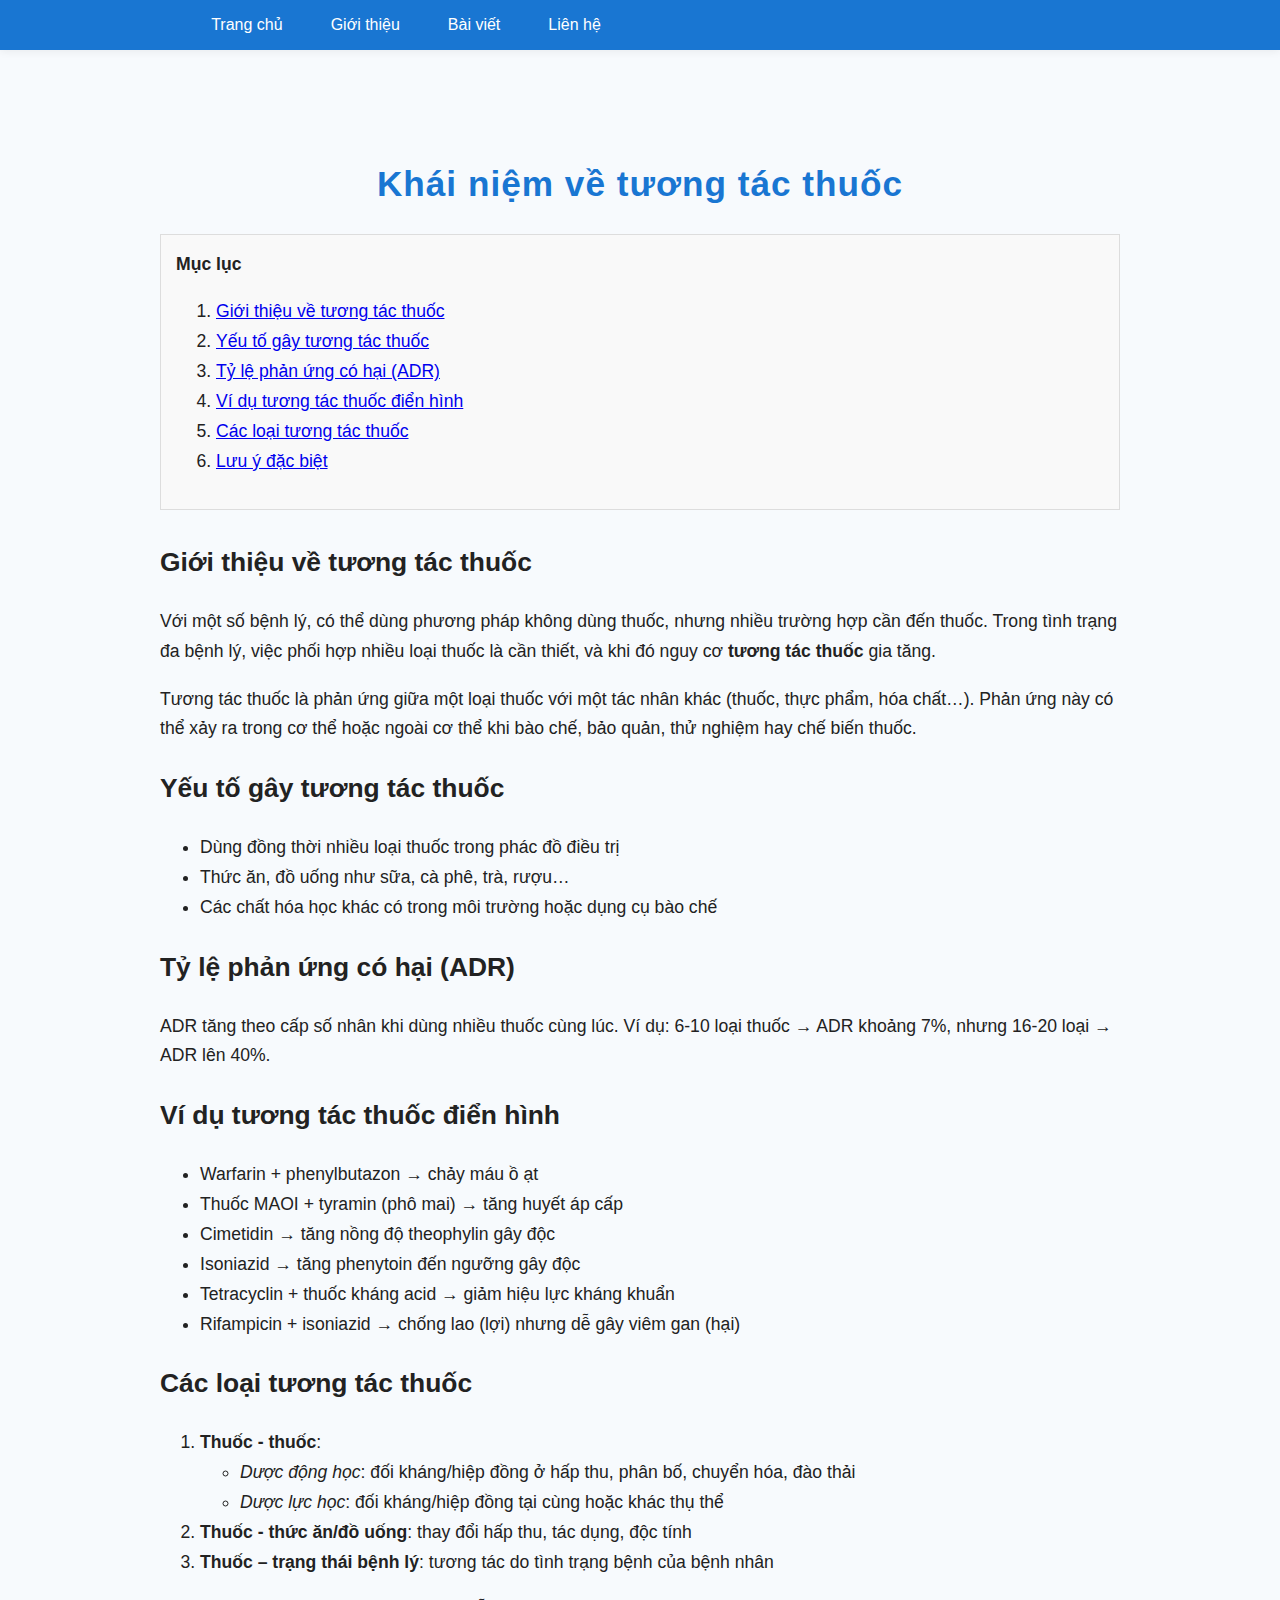
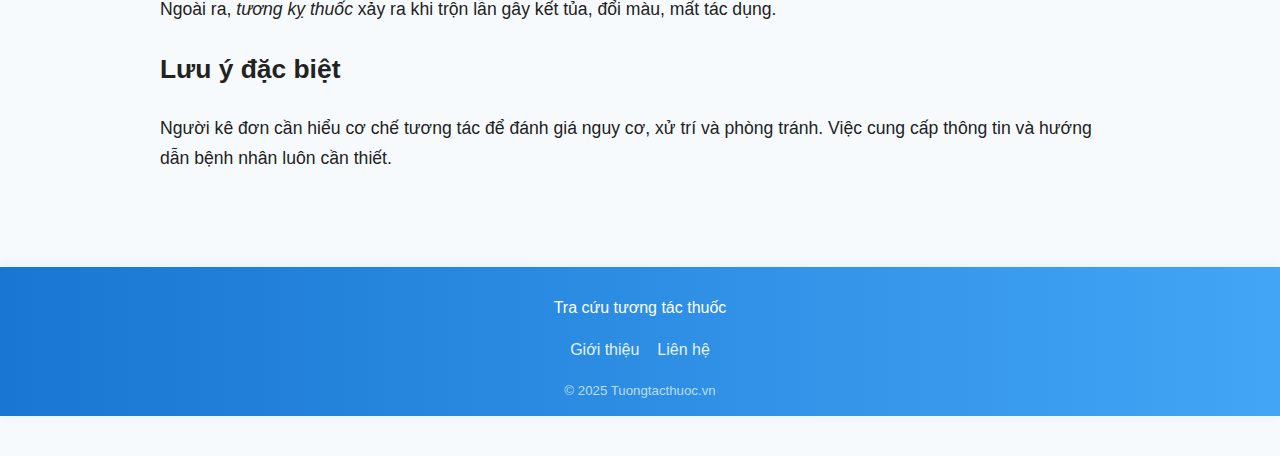
<file: khai-niem-ve-tuong-tac-thuoc.html>
<!DOCTYPE html>
<html lang="vi">
<head>
  <meta charset="UTF-8" />
  <meta name="viewport" content="width=device-width, initial-scale=1" />
  <title>Khái niệm về tương tác thuốc | Tuongtacthuoc.vn</title>
  <meta name="description" content="Tìm hiểu khái niệm tương tác thuốc, các loại và ảnh hưởng giữa thuốc với thuốc, thức ăn, đồ uống cũng như biện pháp phòng tránh nguy cơ." />
  <meta name="keywords" content="khái niệm tương tác thuốc, tương tác thuốc thuốc, tương tác thuốc thức ăn, xử lý tương tác thuốc, dược sĩ, an toàn kê đơn" />
  <meta name="robots" content="index,follow" />
  <link rel="canonical" href="https://tuongtacthuoc.vn/khai-niem-ve-tuong-tac-thuoc.html" />
  <link rel="stylesheet" href="style.css" />
  <link rel="icon" href="favicon.ico" type="image/x-icon" />
</head>
<body>
  <!-- Menu -->
  <nav class="main-menu">
    <div class="menu-toggle" id="menu-toggle">
        <span></span><span></span><span></span>
    </div>
    <ul id="menu-list">
        <li><a href="/">Trang chủ</a></li>
        <li><a href="/gioi-thieu.html">Giới thiệu</a></li>
        <li><a href="/bai-viet.html" class="active">Bài viết</a></li>
        <li><a href="#lienhe">Liên hệ</a></li>
    </ul>
  </nav>

  <!-- Nội dung -->
  <main class="content-container" style="max-width:960px;margin:0 auto;padding:40px 20px;line-height:1.7;font-size:1.1em;">
    <h1 style="color:#1976d2;margin-bottom:20px;">Khái niệm về tương tác thuốc</h1>

    <!-- Mục lục -->
    <div class="toc" style="background:#f9f9f9;border:1px solid #ddd;padding:15px;margin-bottom:30px;">
      <strong>Mục lục</strong>
      <ol>
        <li><a href="#gioi-thieu">Giới thiệu về tương tác thuốc</a></li>
        <li><a href="#nhan-to-gay-tuong-tac">Yếu tố gây tương tác thuốc</a></li>
        <li><a href="#xac-suat-phan-ung-co-hai">Tỷ lệ phản ứng có hại (ADR)</a></li>
        <li><a href="#vi-du-tuong-tac-thuoc">Ví dụ tương tác thuốc điển hình</a></li>
        <li><a href="#loai-tuong-tac-thuoc">Các loại tương tác thuốc</a></li>
        <li><a href="#luu-y-nho">Lưu ý đặc biệt</a></li>
      </ol>
    </div>

    <h2 id="gioi-thieu">Giới thiệu về tương tác thuốc</h2>
    <p>Với một số bệnh lý, có thể dùng phương pháp không dùng thuốc, nhưng nhiều trường hợp cần đến thuốc. Trong tình trạng đa bệnh lý, việc phối hợp nhiều loại thuốc là cần thiết, và khi đó nguy cơ <strong>tương tác thuốc</strong> gia tăng.</p>
    <p>Tương tác thuốc là phản ứng giữa một loại thuốc với một tác nhân khác (thuốc, thực phẩm, hóa chất…). Phản ứng này có thể xảy ra trong cơ thể hoặc ngoài cơ thể khi bào chế, bảo quản, thử nghiệm hay chế biến thuốc.</p>

    <h2 id="nhan-to-gay-tuong-tac">Yếu tố gây tương tác thuốc</h2>
    <ul>
      <li>Dùng đồng thời nhiều loại thuốc trong phác đồ điều trị</li>
      <li>Thức ăn, đồ uống như sữa, cà phê, trà, rượu…</li>
      <li>Các chất hóa học khác có trong môi trường hoặc dụng cụ bào chế</li>
    </ul>

    <h2 id="xac-suat-phan-ung-co-hai">Tỷ lệ phản ứng có hại (ADR)</h2>
    <p>ADR tăng theo cấp số nhân khi dùng nhiều thuốc cùng lúc. Ví dụ: 6-10 loại thuốc → ADR khoảng 7%, nhưng 16-20 loại → ADR lên 40%.</p>

    <h2 id="vi-du-tuong-tac-thuoc">Ví dụ tương tác thuốc điển hình</h2>
    <ul>
      <li>Warfarin + phenylbutazon → chảy máu ồ ạt</li>
      <li>Thuốc MAOI + tyramin (phô mai) → tăng huyết áp cấp</li>
      <li>Cimetidin → tăng nồng độ theophylin gây độc</li>
      <li>Isoniazid → tăng phenytoin đến ngưỡng gây độc</li>
      <li>Tetracyclin + thuốc kháng acid → giảm hiệu lực kháng khuẩn</li>
      <li>Rifampicin + isoniazid → chống lao (lợi) nhưng dễ gây viêm gan (hại)</li>
    </ul>

    <h2 id="loai-tuong-tac-thuoc">Các loại tương tác thuốc</h2>
    <ol>
      <li><strong>Thuốc - thuốc</strong>:
        <ul>
          <li><em>Dược động học</em>: đối kháng/hiệp đồng ở hấp thu, phân bố, chuyển hóa, đào thải</li>
          <li><em>Dược lực học</em>: đối kháng/hiệp đồng tại cùng hoặc khác thụ thể</li>
        </ul>
      </li>
      <li><strong>Thuốc - thức ăn/đồ uống</strong>: thay đổi hấp thu, tác dụng, độc tính</li>
      <li><strong>Thuốc – trạng thái bệnh lý</strong>: tương tác do tình trạng bệnh của bệnh nhân</li>
    </ol>
    <p>Ngoài ra, <em>tương kỵ thuốc</em> xảy ra khi trộn lẫn gây kết tủa, đổi màu, mất tác dụng.</p>

    <h2 id="luu-y-nho">Lưu ý đặc biệt</h2>
    <p>Người kê đơn cần hiểu cơ chế tương tác để đánh giá nguy cơ, xử trí và phòng tránh. Việc cung cấp thông tin và hướng dẫn bệnh nhân luôn cần thiết.</p>
  </main>

  <!-- Footer -->
  <footer class="footer">
    <div class="footer-inner">
      <div class="footer-title">Tra cứu tương tác thuốc</div>
      <div class="footer-links">
        <a href="/gioi-thieu.html">Giới thiệu</a>
        <a href="#lienhe">Liên hệ</a>
      </div>
      <div class="footer-meta">
        <span>© 2025 Tuongtacthuoc.vn</span>
      </div>
    </div>
  </footer>

  <!-- Script -->
  <script>
    document.getElementById('menu-toggle').onclick = function() {
      document.getElementById('menu-list').classList.toggle('active');
    };
  </script>
</body>
</html>
</file>
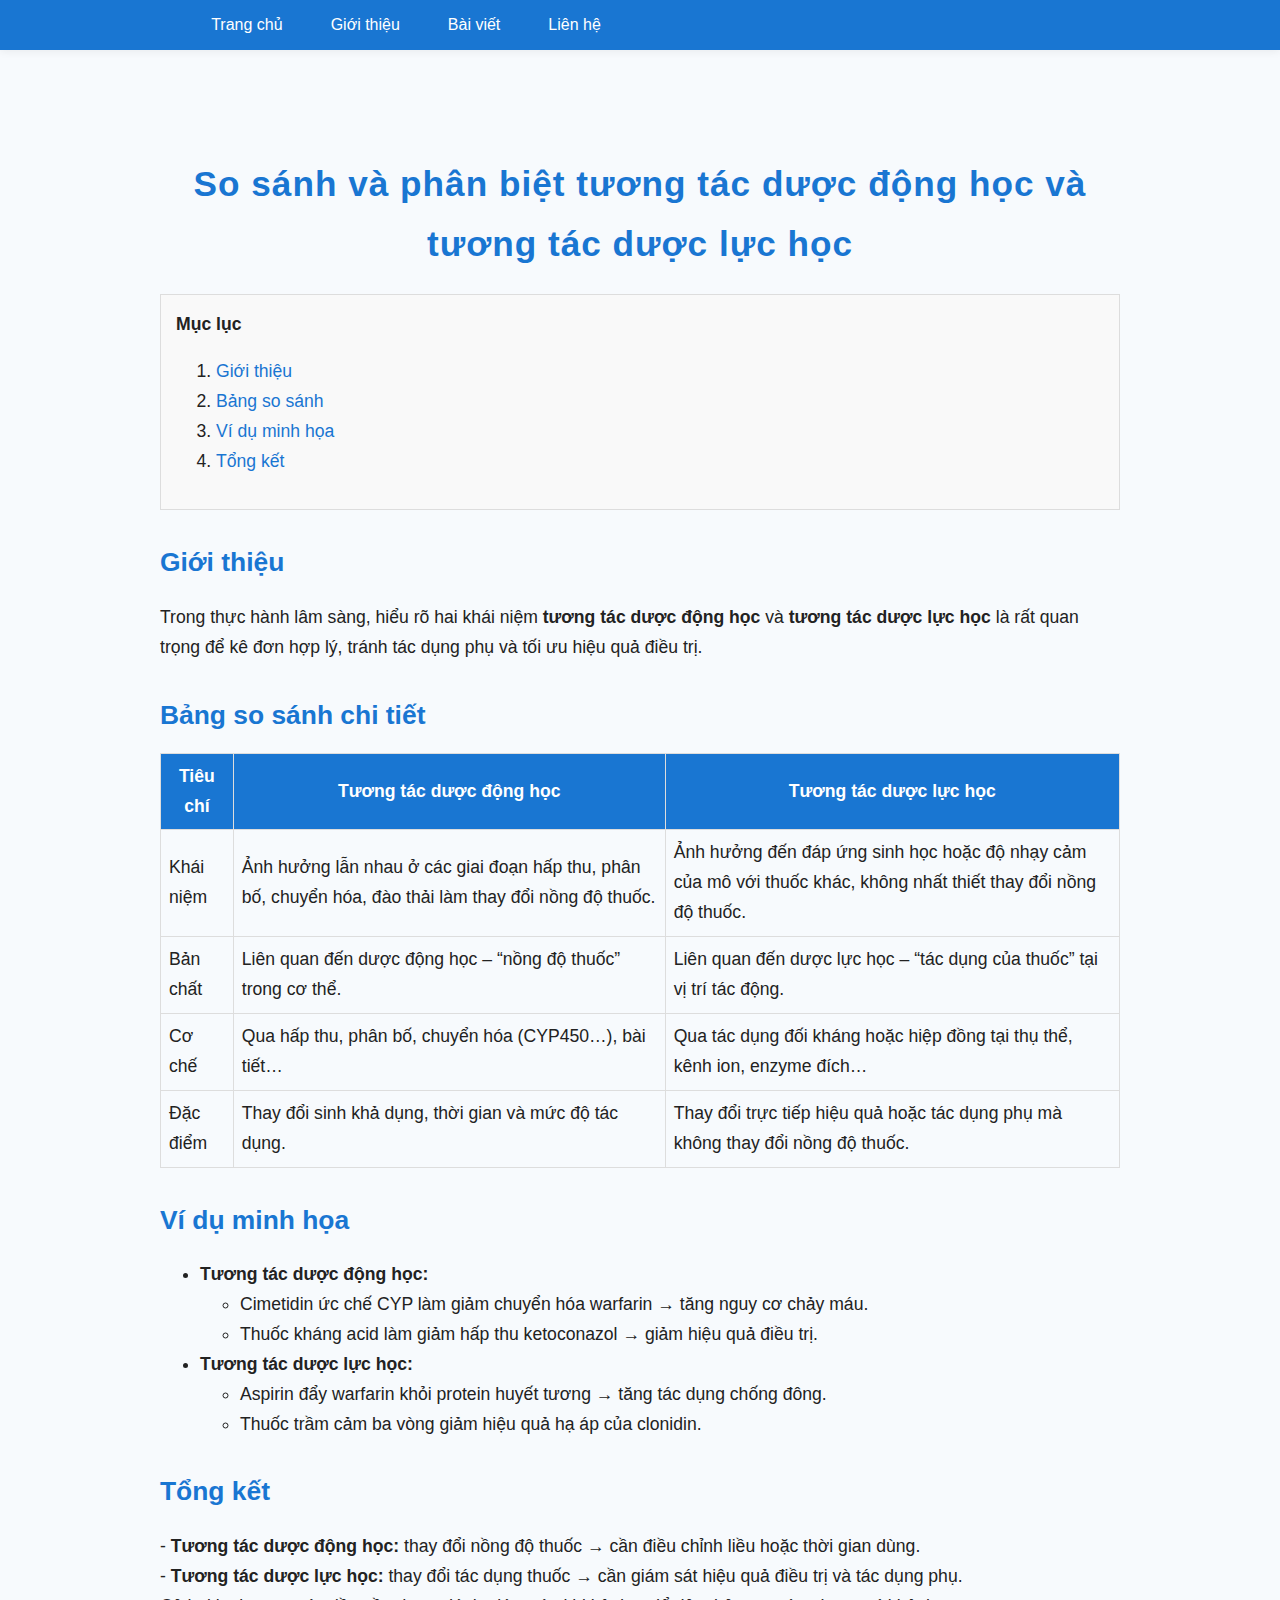
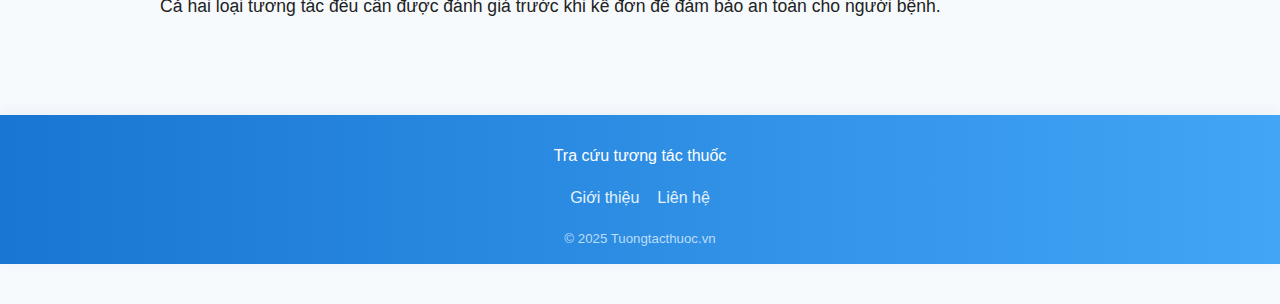
<file: so-sanh-tuong-tac-thuoc-duoc-dong-hoc-duoc-luc-hoc.html>
<!DOCTYPE html>
<html lang="vi">
<head>
  <meta charset="UTF-8" />
  <meta name="viewport" content="width=device-width, initial-scale=1" />
  <title>So sánh tương tác dược động học và tương tác dược lực học | Tuongtacthuoc.vn</title>
  <meta name="description" content="Phân biệt chi tiết giữa tương tác dược động học và tương tác dược lực học: khái niệm, cơ chế, ví dụ minh họa, bảng so sánh đầy đủ." />
  <meta name="keywords" content="tương tác dược động học, tương tác dược lực học, so sánh, phân biệt, ví dụ tương tác thuốc, an toàn kê đơn" />
  <meta name="robots" content="index,follow" />
  <link rel="canonical" href="https://tuongtacthuoc.vn/so-sanh-tuong-tac-thuoc-duoc-dong-hoc-duoc-luc-hoc.html" />
  <link rel="stylesheet" href="style.css" />
  <link rel="icon" href="favicon.ico" type="image/x-icon" />
  <style>
    .section-title {color: #1976d2; margin-top: 30px; margin-bottom: 15px; font-size: 1.5em; font-weight: bold;}
    table {border-collapse: collapse; width: 100%; margin-bottom: 20px;}
    table th, table td {border: 1px solid #ddd; padding: 8px;}
    table thead {background: #1976d2; color: white;}
    .toc {background: #f9f9f9; border: 1px solid #ddd; padding: 15px; margin-bottom: 30px;}
    .toc strong {display: block; margin-bottom: 10px;}
    .toc a {color: #1976d2; text-decoration: none;}
    .toc a:hover {text-decoration: underline;}
  </style>
</head>
<body>

<!-- Menu -->
<nav class="main-menu">
  <div class="menu-toggle" id="menu-toggle"><span></span><span></span><span></span></div>
  <ul id="menu-list">
    <li><a href="/">Trang chủ</a></li>
    <li><a href="/gioi-thieu.html">Giới thiệu</a></li>
    <li><a href="/bai-viet.html" class="active">Bài viết</a></li>
    <li><a href="#lienhe">Liên hệ</a></li>
  </ul>
</nav>

<!-- Nội dung -->
<main class="content-container" style="max-width:960px; margin:0 auto; padding:40px 20px; line-height:1.7; font-size:1.1em;">

  <h1 style="color:#1976d2; margin-bottom:20px;">So sánh và phân biệt tương tác dược động học và tương tác dược lực học</h1>

  <!-- Mục lục -->
  <div class="toc">
    <strong>Mục lục</strong>
    <ol>
      <li><a href="#gioi-thieu">Giới thiệu</a></li>
      <li><a href="#bang-so-sanh">Bảng so sánh</a></li>
      <li><a href="#vi-du">Ví dụ minh họa</a></li>
      <li><a href="#tong-ket">Tổng kết</a></li>
    </ol>
  </div>

  <h2 id="gioi-thieu" class="section-title">Giới thiệu</h2>
  <p>Trong thực hành lâm sàng, hiểu rõ hai khái niệm <strong>tương tác dược động học</strong> và <strong>tương tác dược lực học</strong> là rất quan trọng để kê đơn hợp lý, tránh tác dụng phụ và tối ưu hiệu quả điều trị.</p>

  <h2 id="bang-so-sanh" class="section-title">Bảng so sánh chi tiết</h2>
  <table>
    <thead>
      <tr>
        <th>Tiêu chí</th>
        <th>Tương tác dược động học</th>
        <th>Tương tác dược lực học</th>
      </tr>
    </thead>
    <tbody>
      <tr>
        <td>Khái niệm</td>
        <td>Ảnh hưởng lẫn nhau ở các giai đoạn hấp thu, phân bố, chuyển hóa, đào thải làm thay đổi nồng độ thuốc.</td>
        <td>Ảnh hưởng đến đáp ứng sinh học hoặc độ nhạy cảm của mô với thuốc khác, không nhất thiết thay đổi nồng độ thuốc.</td>
      </tr>
      <tr>
        <td>Bản chất</td>
        <td>Liên quan đến dược động học – “nồng độ thuốc” trong cơ thể.</td>
        <td>Liên quan đến dược lực học – “tác dụng của thuốc” tại vị trí tác động.</td>
      </tr>
      <tr>
        <td>Cơ chế</td>
        <td>Qua hấp thu, phân bố, chuyển hóa (CYP450…), bài tiết…</td>
        <td>Qua tác dụng đối kháng hoặc hiệp đồng tại thụ thể, kênh ion, enzyme đích…</td>
      </tr>
      <tr>
        <td>Đặc điểm</td>
        <td>Thay đổi sinh khả dụng, thời gian và mức độ tác dụng.</td>
        <td>Thay đổi trực tiếp hiệu quả hoặc tác dụng phụ mà không thay đổi nồng độ thuốc.</td>
      </tr>
    </tbody>
  </table>

  <h2 id="vi-du" class="section-title">Ví dụ minh họa</h2>
  <ul>
    <li><strong>Tương tác dược động học:</strong> 
      <ul>
        <li>Cimetidin ức chế CYP làm giảm chuyển hóa warfarin → tăng nguy cơ chảy máu.</li>
        <li>Thuốc kháng acid làm giảm hấp thu ketoconazol → giảm hiệu quả điều trị.</li>
      </ul>
    </li>
    <li><strong>Tương tác dược lực học:</strong> 
      <ul>
        <li>Aspirin đẩy warfarin khỏi protein huyết tương → tăng tác dụng chống đông.</li>
        <li>Thuốc trầm cảm ba vòng giảm hiệu quả hạ áp của clonidin.</li>
      </ul>
    </li>
  </ul>

  <h2 id="tong-ket" class="section-title">Tổng kết</h2>
  <p>
    - <strong>Tương tác dược động học:</strong> thay đổi nồng độ thuốc → cần điều chỉnh liều hoặc thời gian dùng.<br>
    - <strong>Tương tác dược lực học:</strong> thay đổi tác dụng thuốc → cần giám sát hiệu quả điều trị và tác dụng phụ.<br>
    Cả hai loại tương tác đều cần được đánh giá trước khi kê đơn để đảm bảo an toàn cho người bệnh.
  </p>

</main>

<!-- Footer -->
<footer class="footer">
  <div class="footer-inner">
    <div class="footer-title">Tra cứu tương tác thuốc</div>
    <div class="footer-links">
      <a href="/gioi-thieu.html">Giới thiệu</a>
      <a href="#lienhe">Liên hệ</a>
    </div>
    <div class="footer-meta">
      <span>© 2025 Tuongtacthuoc.vn</span>
    </div>
  </div>
</footer>

<script>
document.getElementById('menu-toggle').onclick = function() {
  document.getElementById('menu-list').classList.toggle('active');
};
</script>

</body>
</html>
</file>
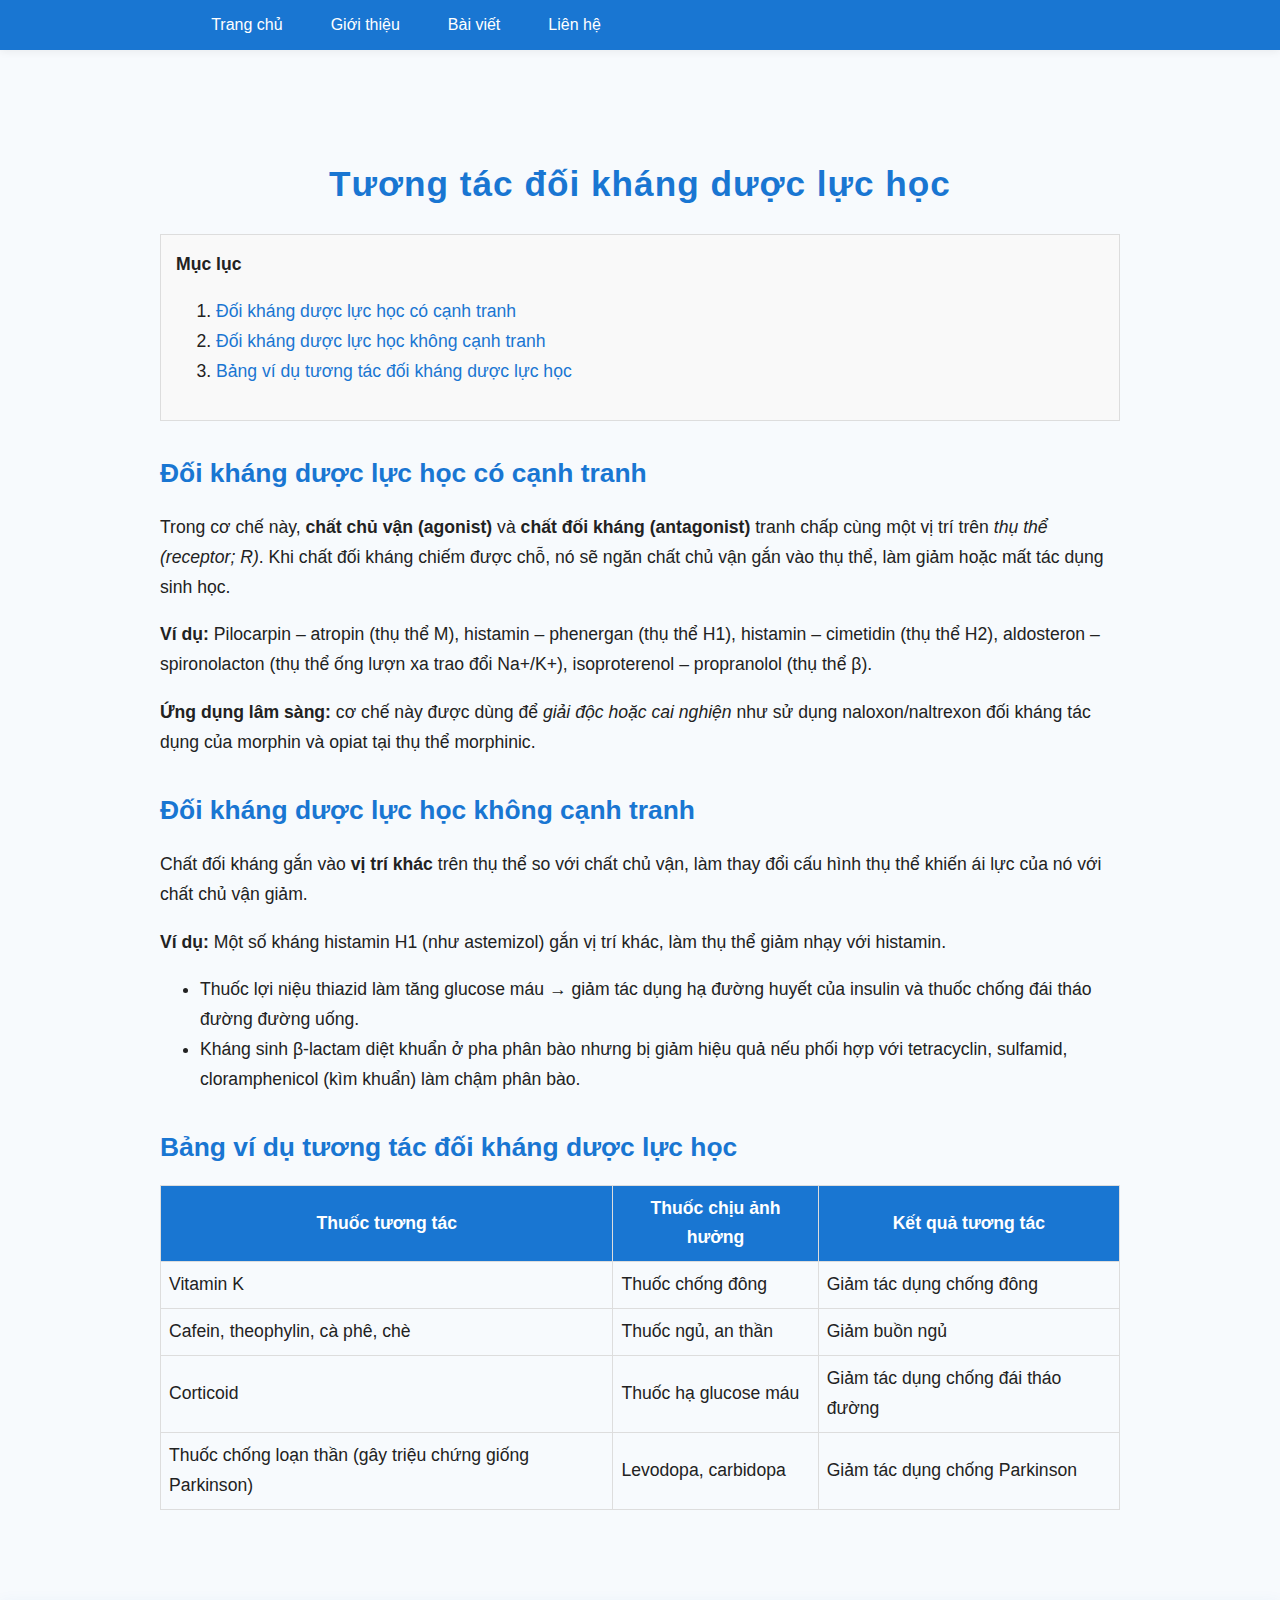
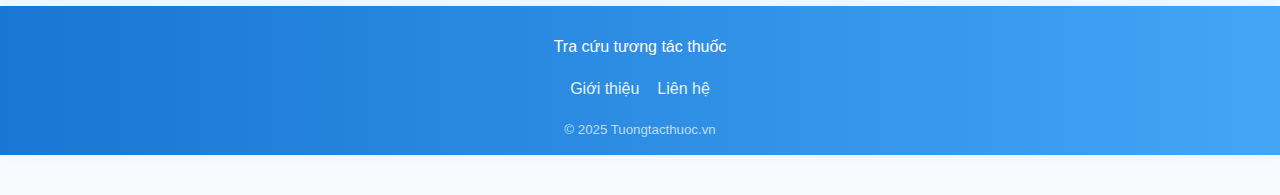
<file: tuong-tac-doi-khang-duoc-luc-hoc.html>
<!DOCTYPE html>
<html lang="vi">
<head>
  <meta charset="UTF-8" />
  <meta name="viewport" content="width=device-width, initial-scale=1" />
  <title>Tương tác đối kháng dược lực học | Tuongtacthuoc.vn</title>
  <meta name="description" content="Phân tích tương tác đối kháng thuộc nhóm tương tác dược lực học: cơ chế cạnh tranh, không cạnh tranh, các ví dụ minh họa và bảng tổng hợp." />
  <meta name="keywords" content="tương tác đối kháng, tương tác dược lực học, đối kháng cạnh tranh, đối kháng không cạnh tranh, tương tác thuốc, dược lực học" />
  <meta name="robots" content="index,follow" />
  <link rel="canonical" href="https://tuongtacthuoc.vn/tuong-tac-doi-khang-duoc-luc-hoc.html" />
  <link rel="stylesheet" href="style.css" />
  <link rel="icon" href="favicon.ico" type="image/x-icon" />
  <style>
    .section-title {color:#1976d2; margin-top:30px; margin-bottom:15px; font-size:1.5em; font-weight:bold;}
    .subsection-title {color:#1976d2; margin-top:25px; margin-bottom:10px; font-size:1.25em; font-weight:bold;}
    table {border-collapse:collapse; width:100%; margin-bottom:20px;}
    table th, table td {border:1px solid #ddd; padding:8px;}
    table thead {background:#1976d2; color:white;}
    .toc {background:#f9f9f9; border:1px solid #ddd; padding:15px; margin-bottom:30px;}
    .toc a {color:#1976d2; text-decoration:none;}
    .toc a:hover {text-decoration:underline;}
  </style>
</head>
<body>

<!-- Menu -->
<nav class="main-menu">
  <div class="menu-toggle" id="menu-toggle"><span></span><span></span><span></span></div>
  <ul id="menu-list">
    <li><a href="/">Trang chủ</a></li>
    <li><a href="/gioi-thieu.html">Giới thiệu</a></li>
    <li><a href="/bai-viet.html" class="active">Bài viết</a></li>
    <li><a href="#lienhe">Liên hệ</a></li>
  </ul>
</nav>

<!-- Nội dung -->
<main class="content-container" style="max-width:960px; margin:0 auto; padding:40px 20px; line-height:1.7; font-size:1.1em;">

<h1 style="color:#1976d2;margin-bottom:20px;">Tương tác đối kháng dược lực học</h1>

<div class="toc">
  <strong>Mục lục</strong>
  <ol>
    <li><a href="#doi-khang-canh-tranh">Đối kháng dược lực học có cạnh tranh</a></li>
    <li><a href="#doi-khang-khong-canh-tranh">Đối kháng dược lực học không cạnh tranh</a></li>
    <li><a href="#bang-vi-du">Bảng ví dụ tương tác đối kháng dược lực học</a></li>
  </ol>
</div>

<h2 id="doi-khang-canh-tranh" class="section-title">Đối kháng dược lực học có cạnh tranh</h2>
<p>Trong cơ chế này, <strong>chất chủ vận (agonist)</strong> và <strong>chất đối kháng (antagonist)</strong> tranh chấp cùng một vị trí trên <em>thụ thể (receptor; R)</em>. Khi chất đối kháng chiếm được chỗ, nó sẽ ngăn chất chủ vận gắn vào thụ thể, làm giảm hoặc mất tác dụng sinh học.</p>
<p><strong>Ví dụ:</strong> 
  Pilocarpin – atropin (thụ thể M),  
  histamin – phenergan (thụ thể H1),  
  histamin – cimetidin (thụ thể H2),  
  aldosteron – spironolacton (thụ thể ống lượn xa trao đổi Na+/K+),  
  isoproterenol – propranolol (thụ thể β).
</p>
<p><strong>Ứng dụng lâm sàng:</strong> cơ chế này được dùng để <em>giải độc hoặc cai nghiện</em> như sử dụng naloxon/naltrexon đối kháng tác dụng của morphin và opiat tại thụ thể morphinic.</p>

<h2 id="doi-khang-khong-canh-tranh" class="section-title">Đối kháng dược lực học không cạnh tranh</h2>
<p>Chất đối kháng gắn vào <strong>vị trí khác</strong> trên thụ thể so với chất chủ vận, làm thay đổi cấu hình thụ thể khiến ái lực của nó với chất chủ vận giảm.</p>
<p><strong>Ví dụ:</strong> Một số kháng histamin H1 (như astemizol) gắn vị trí khác, làm thụ thể giảm nhạy với histamin.</p>
<ul>
  <li>Thuốc lợi niệu thiazid làm tăng glucose máu → giảm tác dụng hạ đường huyết của insulin và thuốc chống đái tháo đường đường uống.</li>
  <li>Kháng sinh β-lactam diệt khuẩn ở pha phân bào nhưng bị giảm hiệu quả nếu phối hợp với tetracyclin, sulfamid, cloramphenicol (kìm khuẩn) làm chậm phân bào.</li>
</ul>

<h2 id="bang-vi-du" class="section-title">Bảng ví dụ tương tác đối kháng dược lực học</h2>
<table>
  <thead>
    <tr>
      <th>Thuốc tương tác</th>
      <th>Thuốc chịu ảnh hưởng</th>
      <th>Kết quả tương tác</th>
    </tr>
  </thead>
  <tbody>
    <tr>
      <td>Vitamin K</td>
      <td>Thuốc chống đông</td>
      <td>Giảm tác dụng chống đông</td>
    </tr>
    <tr>
      <td>Cafein, theophylin, cà phê, chè</td>
      <td>Thuốc ngủ, an thần</td>
      <td>Giảm buồn ngủ</td>
    </tr>
    <tr>
      <td>Corticoid</td>
      <td>Thuốc hạ glucose máu</td>
      <td>Giảm tác dụng chống đái tháo đường</td>
    </tr>
    <tr>
      <td>Thuốc chống loạn thần (gây triệu chứng giống Parkinson)</td>
      <td>Levodopa, carbidopa</td>
      <td>Giảm tác dụng chống Parkinson</td>
    </tr>
  </tbody>
</table>

</main>

<!-- Footer -->
<footer class="footer">
  <div class="footer-inner">
    <div class="footer-title">Tra cứu tương tác thuốc</div>
    <div class="footer-links">
      <a href="/gioi-thieu.html">Giới thiệu</a>
      <a href="#lienhe">Liên hệ</a>
    </div>
    <div class="footer-meta">
      <span>© 2025 Tuongtacthuoc.vn</span>
    </div>
  </div>
</footer>

<script>
document.getElementById('menu-toggle').onclick = function() {
  document.getElementById('menu-list').classList.toggle('active');
};
</script>

</body>
</html>
</file>
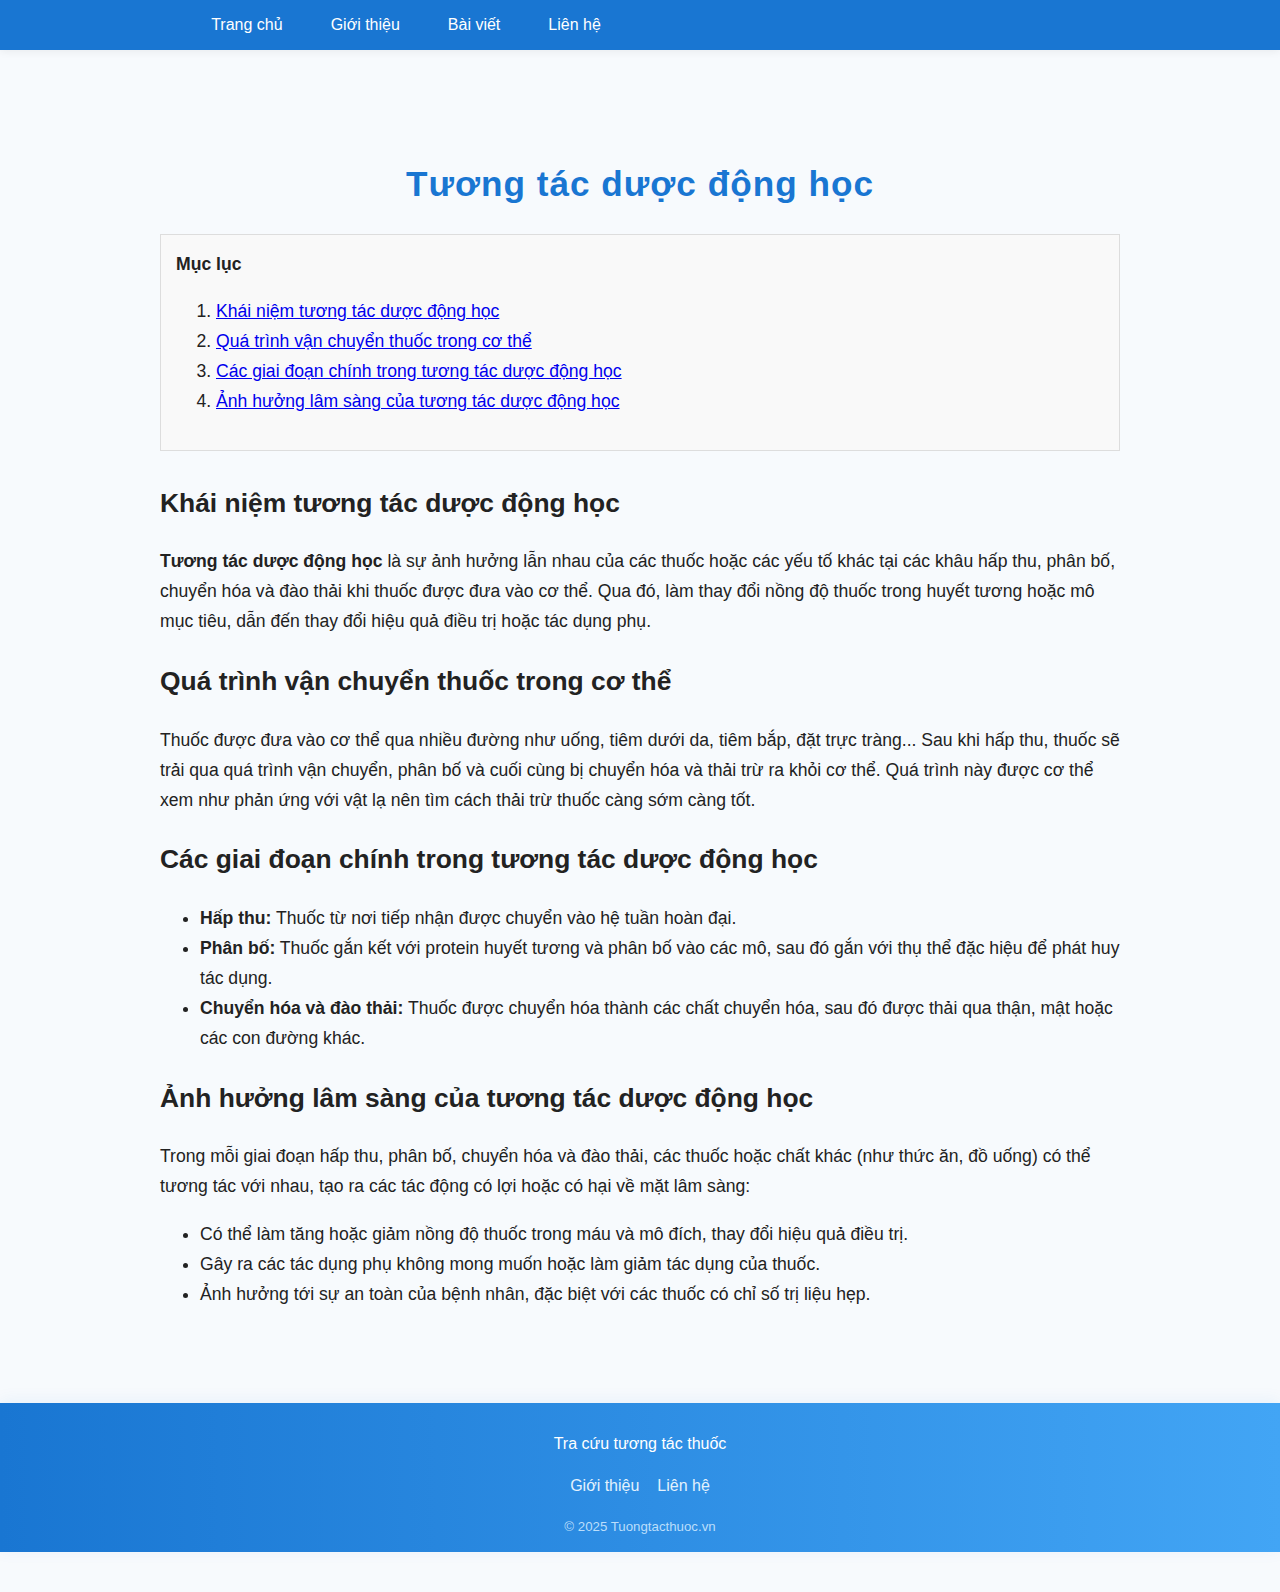
<file: tuong-tac-duoc-dong-hoc.html>
<!DOCTYPE html>
<html lang="vi">
<head>
  <meta charset="UTF-8" />
  <meta name="viewport" content="width=device-width, initial-scale=1" />
  <title>Tương tác dược động học | Tuongtacthuoc.vn</title>
  <meta name="description" content="Tìm hiểu về tương tác dược động học – quá trình hấp thu, phân bố, chuyển hóa và đào thải thuốc, và ảnh hưởng lâm sàng từ tương tác giữa thuốc và các yếu tố khác." />
  <meta name="keywords" content="tương tác dược động học, hấp thu thuốc, phân bố thuốc, chuyển hóa thuốc, đào thải thuốc, tương tác thuốc, an toàn kê đơn" />
  <meta name="robots" content="index,follow" />
  <link rel="canonical" href="https://tuongtacthuoc.vn/tuong-tac-duoc-dong-hoc.html" />
  <link rel="stylesheet" href="style.css" />
  <link rel="icon" href="favicon.ico" type="image/x-icon" />
</head>
<body>
  <!-- Menu -->
  <nav class="main-menu">
    <div class="menu-toggle" id="menu-toggle">
      <span></span><span></span><span></span>
    </div>
    <ul id="menu-list">
      <li><a href="/">Trang chủ</a></li>
      <li><a href="/gioi-thieu.html">Giới thiệu</a></li>
      <li><a href="/bai-viet.html" class="active">Bài viết</a></li>
      <li><a href="#lienhe">Liên hệ</a></li>
    </ul>
  </nav>

  <!-- Nội dung bài viết -->
  <main class="content-container" style="max-width:960px;margin:0 auto;padding:40px 20px;line-height:1.7;font-size:1.1em;">
    <h1 style="color:#1976d2;margin-bottom:20px;">Tương tác dược động học</h1>

    <!-- Mục lục -->
    <div class="toc" style="background:#f9f9f9;border:1px solid #ddd;padding:15px;margin-bottom:30px;">
      <strong>Mục lục</strong>
      <ol>
        <li><a href="#khai-niem">Khái niệm tương tác dược động học</a></li>
        <li><a href="#qua-trinh">Quá trình vận chuyển thuốc trong cơ thể</a></li>
        <li><a href="#cac-giai-doan">Các giai đoạn chính trong tương tác dược động học</a></li>
        <li><a href="#anh-huong-clinical">Ảnh hưởng lâm sàng của tương tác dược động học</a></li>
      </ol>
    </div>

    <h2 id="khai-niem">Khái niệm tương tác dược động học</h2>
    <p><strong>Tương tác dược động học</strong> là sự ảnh hưởng lẫn nhau của các thuốc hoặc các yếu tố khác tại các khâu hấp thu, phân bố, chuyển hóa và đào thải khi thuốc được đưa vào cơ thể. Qua đó, làm thay đổi nồng độ thuốc trong huyết tương hoặc mô mục tiêu, dẫn đến thay đổi hiệu quả điều trị hoặc tác dụng phụ.</p>

    <h2 id="qua-trinh">Quá trình vận chuyển thuốc trong cơ thể</h2>
    <p>Thuốc được đưa vào cơ thể qua nhiều đường như uống, tiêm dưới da, tiêm bắp, đặt trực tràng... Sau khi hấp thu, thuốc sẽ trải qua quá trình vận chuyển, phân bố và cuối cùng bị chuyển hóa và thải trừ ra khỏi cơ thể. Quá trình này được cơ thể xem như phản ứng với vật lạ nên tìm cách thải trừ thuốc càng sớm càng tốt.</p>

    <h2 id="cac-giai-doan">Các giai đoạn chính trong tương tác dược động học</h2>
    <ul>
      <li><strong>Hấp thu:</strong> Thuốc từ nơi tiếp nhận được chuyển vào hệ tuần hoàn đại.</li>
      <li><strong>Phân bố:</strong> Thuốc gắn kết với protein huyết tương và phân bố vào các mô, sau đó gắn với thụ thể đặc hiệu để phát huy tác dụng.</li>
      <li><strong>Chuyển hóa và đào thải:</strong> Thuốc được chuyển hóa thành các chất chuyển hóa, sau đó được thải qua thận, mật hoặc các con đường khác.</li>
    </ul>

    <h2 id="anh-huong-clinical">Ảnh hưởng lâm sàng của tương tác dược động học</h2>
    <p>Trong mỗi giai đoạn hấp thu, phân bố, chuyển hóa và đào thải, các thuốc hoặc chất khác (như thức ăn, đồ uống) có thể tương tác với nhau, tạo ra các tác động có lợi hoặc có hại về mặt lâm sàng:</p>
    <ul>
      <li>Có thể làm tăng hoặc giảm nồng độ thuốc trong máu và mô đích, thay đổi hiệu quả điều trị.</li>
      <li>Gây ra các tác dụng phụ không mong muốn hoặc làm giảm tác dụng của thuốc.</li>
      <li>Ảnh hưởng tới sự an toàn của bệnh nhân, đặc biệt với các thuốc có chỉ số trị liệu hẹp.</li>
    </ul>

  </main>

  <!-- Footer -->
  <footer class="footer">
    <div class="footer-inner">
      <div class="footer-title">Tra cứu tương tác thuốc</div>
      <div class="footer-links">
        <a href="/gioi-thieu.html">Giới thiệu</a>
        <a href="#lienhe">Liên hệ</a>
      </div>
      <div class="footer-meta">
        <span>© 2025 Tuongtacthuoc.vn</span>
      </div>
    </div>
  </footer>

  <script>
    document.getElementById('menu-toggle').onclick = function() {
      document.getElementById('menu-list').classList.toggle('active');
    };
  </script>
</body>
</html>
</file>
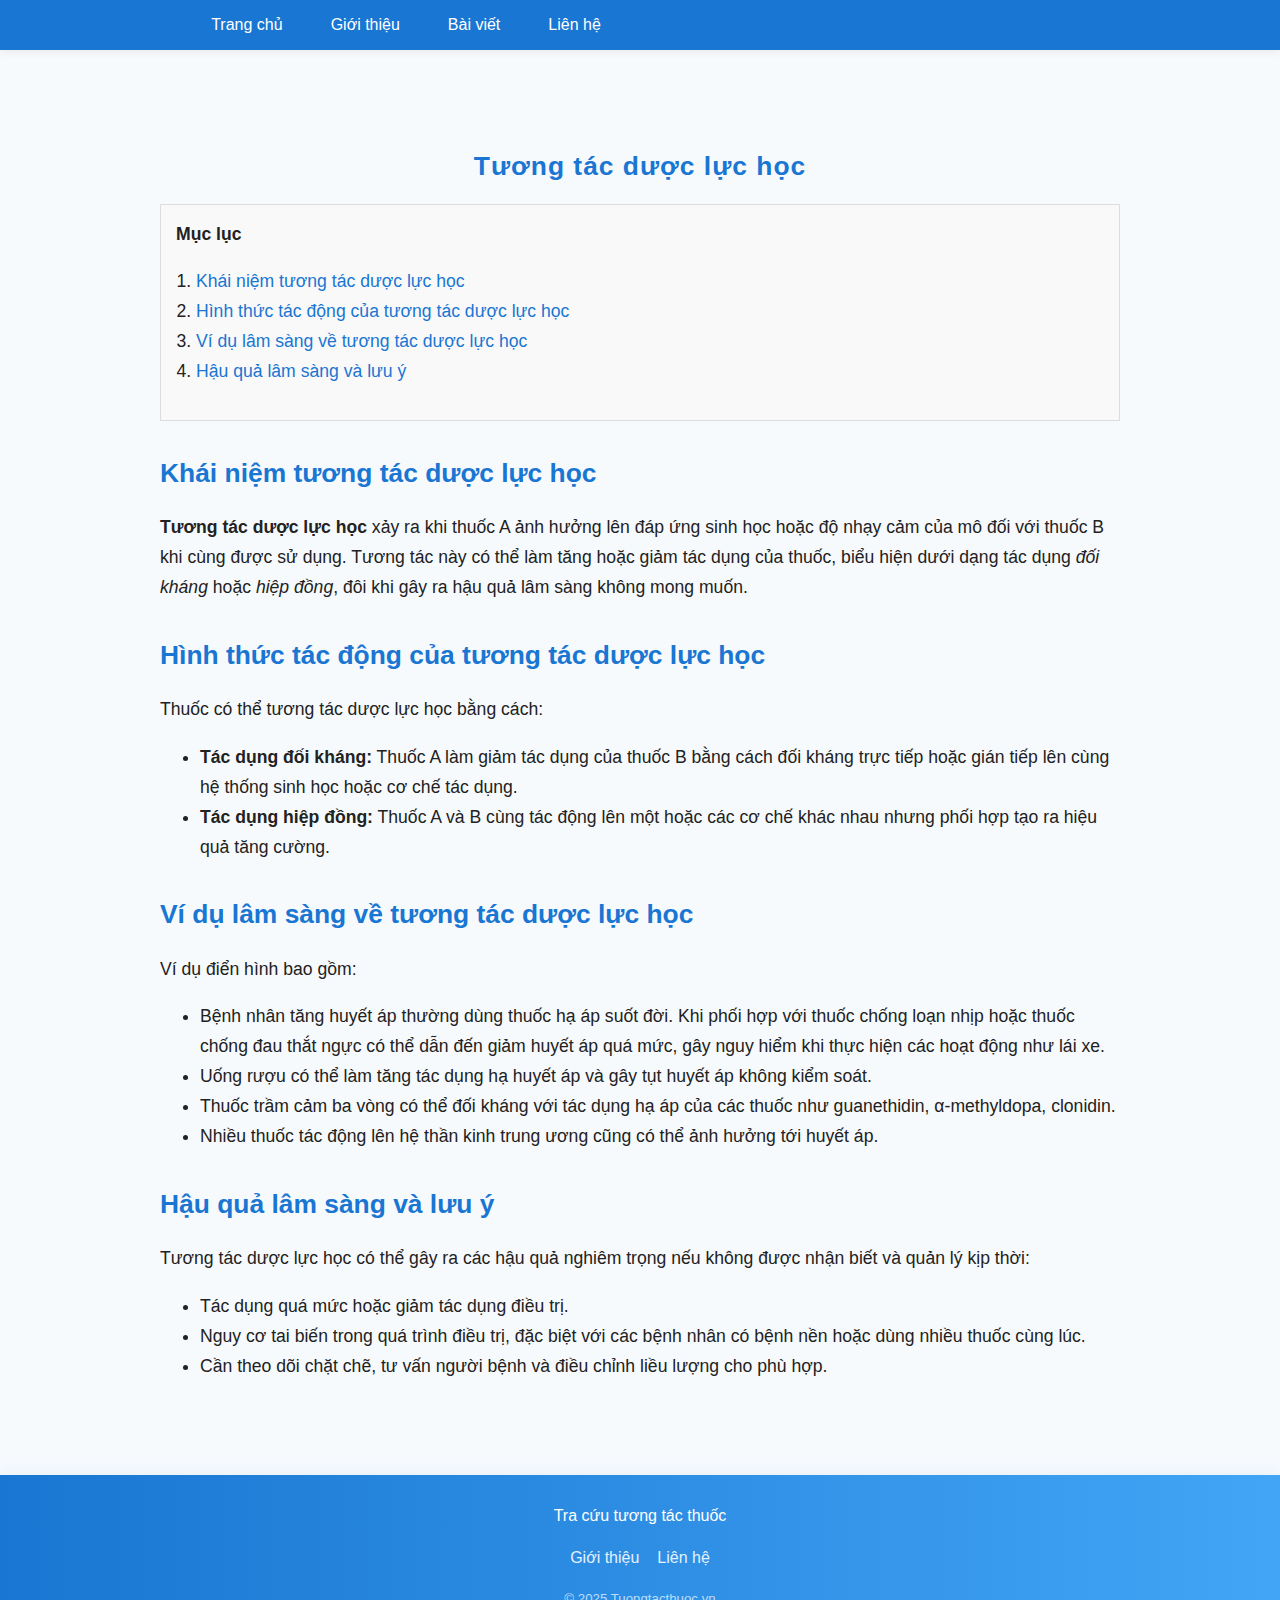
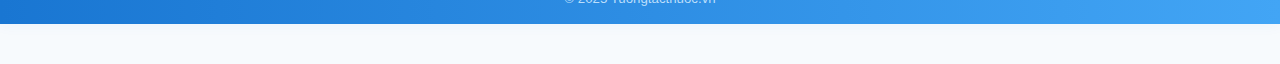
<file: tuong-tac-duoc-luc-hoc.html>
<!DOCTYPE html>
<html lang="vi">
<head>
  <meta charset="UTF-8" />
  <meta name="viewport" content="width=device-width, initial-scale=1" />
  <title>Tương tác dược lực học | Tuongtacthuoc.vn</title>
  <meta name="description" content="Tìm hiểu về tương tác dược lực học: khi thuốc tác động lên đáp ứng sinh học hoặc độ nhạy cảm của mô, với các ví dụ và hậu quả lâm sàng trong điều trị." />
  <meta name="keywords" content="tương tác dược lực học, tương tác thuốc, tác dụng đối kháng, tác dụng hiệp đồng, an toàn kê đơn, dược sĩ, bác sĩ" />
  <meta name="robots" content="index,follow" />
  <link rel="canonical" href="https://tuongtacthuoc.vn/tuong-tac-duoc-luc-hoc.html" />
  <link rel="stylesheet" href="style.css" />
  <link rel="icon" href="favicon.ico" type="image/x-icon" />
  <style>
    .section-title {
      color: #1976d2;
      margin-top: 30px;
      margin-bottom: 15px;
      font-size: 1.5em;
      font-weight: bold;
    }
    .content-container {
      max-width: 960px;
      margin: 0 auto;
      padding: 40px 20px;
      line-height: 1.7;
      font-size: 1.1em;
    }
    .toc {
      background: #f9f9f9;
      border: 1px solid #ddd;
      padding: 15px;
      margin-bottom: 30px;
    }
    .toc strong {
      display: block;
      margin-bottom: 10px;
    }
    .toc ol {
      padding-left: 20px;
    }
    .toc a {
      text-decoration: none;
      color: #1976d2;
    }
    .toc a:hover {
      text-decoration: underline;
    }
  </style>
</head>
<body>

<!-- Menu -->
<nav class="main-menu">
  <div class="menu-toggle" id="menu-toggle"><span></span><span></span><span></span></div>
  <ul id="menu-list">
    <li><a href="/">Trang chủ</a></li>
    <li><a href="/gioi-thieu.html">Giới thiệu</a></li>
    <li><a href="/bai-viet.html" class="active">Bài viết</a></li>
    <li><a href="#lienhe">Liên hệ</a></li>
  </ul>
</nav>

<main class="content-container">

  <h1 class="section-title">Tương tác dược lực học</h1>

  <div class="toc">
    <strong>Mục lục</strong>
    <ol>
      <li><a href="#khai-niem">Khái niệm tương tác dược lực học</a></li>
      <li><a href="#hinh-thuc-tac-dong">Hình thức tác động của tương tác dược lực học</a></li>
      <li><a href="#vi-du-lam-sang">Ví dụ lâm sàng về tương tác dược lực học</a></li>
      <li><a href="#hau-qua">Hậu quả lâm sàng và lưu ý</a></li>
    </ol>
  </div>

  <h2 id="khai-niem" class="section-title">Khái niệm tương tác dược lực học</h2>
  <p><strong>Tương tác dược lực học</strong> xảy ra khi thuốc A ảnh hưởng lên đáp ứng sinh học hoặc độ nhạy cảm của mô đối với thuốc B khi cùng được sử dụng. Tương tác này có thể làm tăng hoặc giảm tác dụng của thuốc, biểu hiện dưới dạng tác dụng <em>đối kháng</em> hoặc <em>hiệp đồng</em>, đôi khi gây ra hậu quả lâm sàng không mong muốn.</p>

  <h2 id="hinh-thuc-tac-dong" class="section-title">Hình thức tác động của tương tác dược lực học</h2>
  <p>Thuốc có thể tương tác dược lực học bằng cách:</p>
  <ul>
    <li><strong>Tác dụng đối kháng:</strong> Thuốc A làm giảm tác dụng của thuốc B bằng cách đối kháng trực tiếp hoặc gián tiếp lên cùng hệ thống sinh học hoặc cơ chế tác dụng.</li>
    <li><strong>Tác dụng hiệp đồng:</strong> Thuốc A và B cùng tác động lên một hoặc các cơ chế khác nhau nhưng phối hợp tạo ra hiệu quả tăng cường.</li>
  </ul>

  <h2 id="vi-du-lam-sang" class="section-title">Ví dụ lâm sàng về tương tác dược lực học</h2>
  <p>Ví dụ điển hình bao gồm:</p>
  <ul>
    <li>Bệnh nhân tăng huyết áp thường dùng thuốc hạ áp suốt đời. Khi phối hợp với thuốc chống loạn nhịp hoặc thuốc chống đau thắt ngực có thể dẫn đến giảm huyết áp quá mức, gây nguy hiểm khi thực hiện các hoạt động như lái xe.</li>
    <li>Uống rượu có thể làm tăng tác dụng hạ huyết áp và gây tụt huyết áp không kiểm soát.</li>
    <li>Thuốc trầm cảm ba vòng có thể đối kháng với tác dụng hạ áp của các thuốc như guanethidin, α-methyldopa, clonidin.</li>
    <li>Nhiều thuốc tác động lên hệ thần kinh trung ương cũng có thể ảnh hưởng tới huyết áp.</li>
  </ul>

  <h2 id="hau-qua" class="section-title">Hậu quả lâm sàng và lưu ý</h2>
  <p>Tương tác dược lực học có thể gây ra các hậu quả nghiêm trọng nếu không được nhận biết và quản lý kịp thời:</p>
  <ul>
    <li>Tác dụng quá mức hoặc giảm tác dụng điều trị.</li>
    <li>Nguy cơ tai biến trong quá trình điều trị, đặc biệt với các bệnh nhân có bệnh nền hoặc dùng nhiều thuốc cùng lúc.</li>
    <li>Cần theo dõi chặt chẽ, tư vấn người bệnh và điều chỉnh liều lượng cho phù hợp.</li>
  </ul>
  
</main>

<!-- Footer -->
<footer class="footer">
  <div class="footer-inner">
    <div class="footer-title">Tra cứu tương tác thuốc</div>
    <div class="footer-links">
      <a href="/gioi-thieu.html">Giới thiệu</a>
      <a href="#lienhe">Liên hệ</a>
    </div>
    <div class="footer-meta">
      <span>© 2025 Tuongtacthuoc.vn</span>
    </div>
  </div>
</footer>

<script>
  document.getElementById('menu-toggle').onclick = function() {
    document.getElementById('menu-list').classList.toggle('active');
  };
</script>

</body>
</html>
</file>
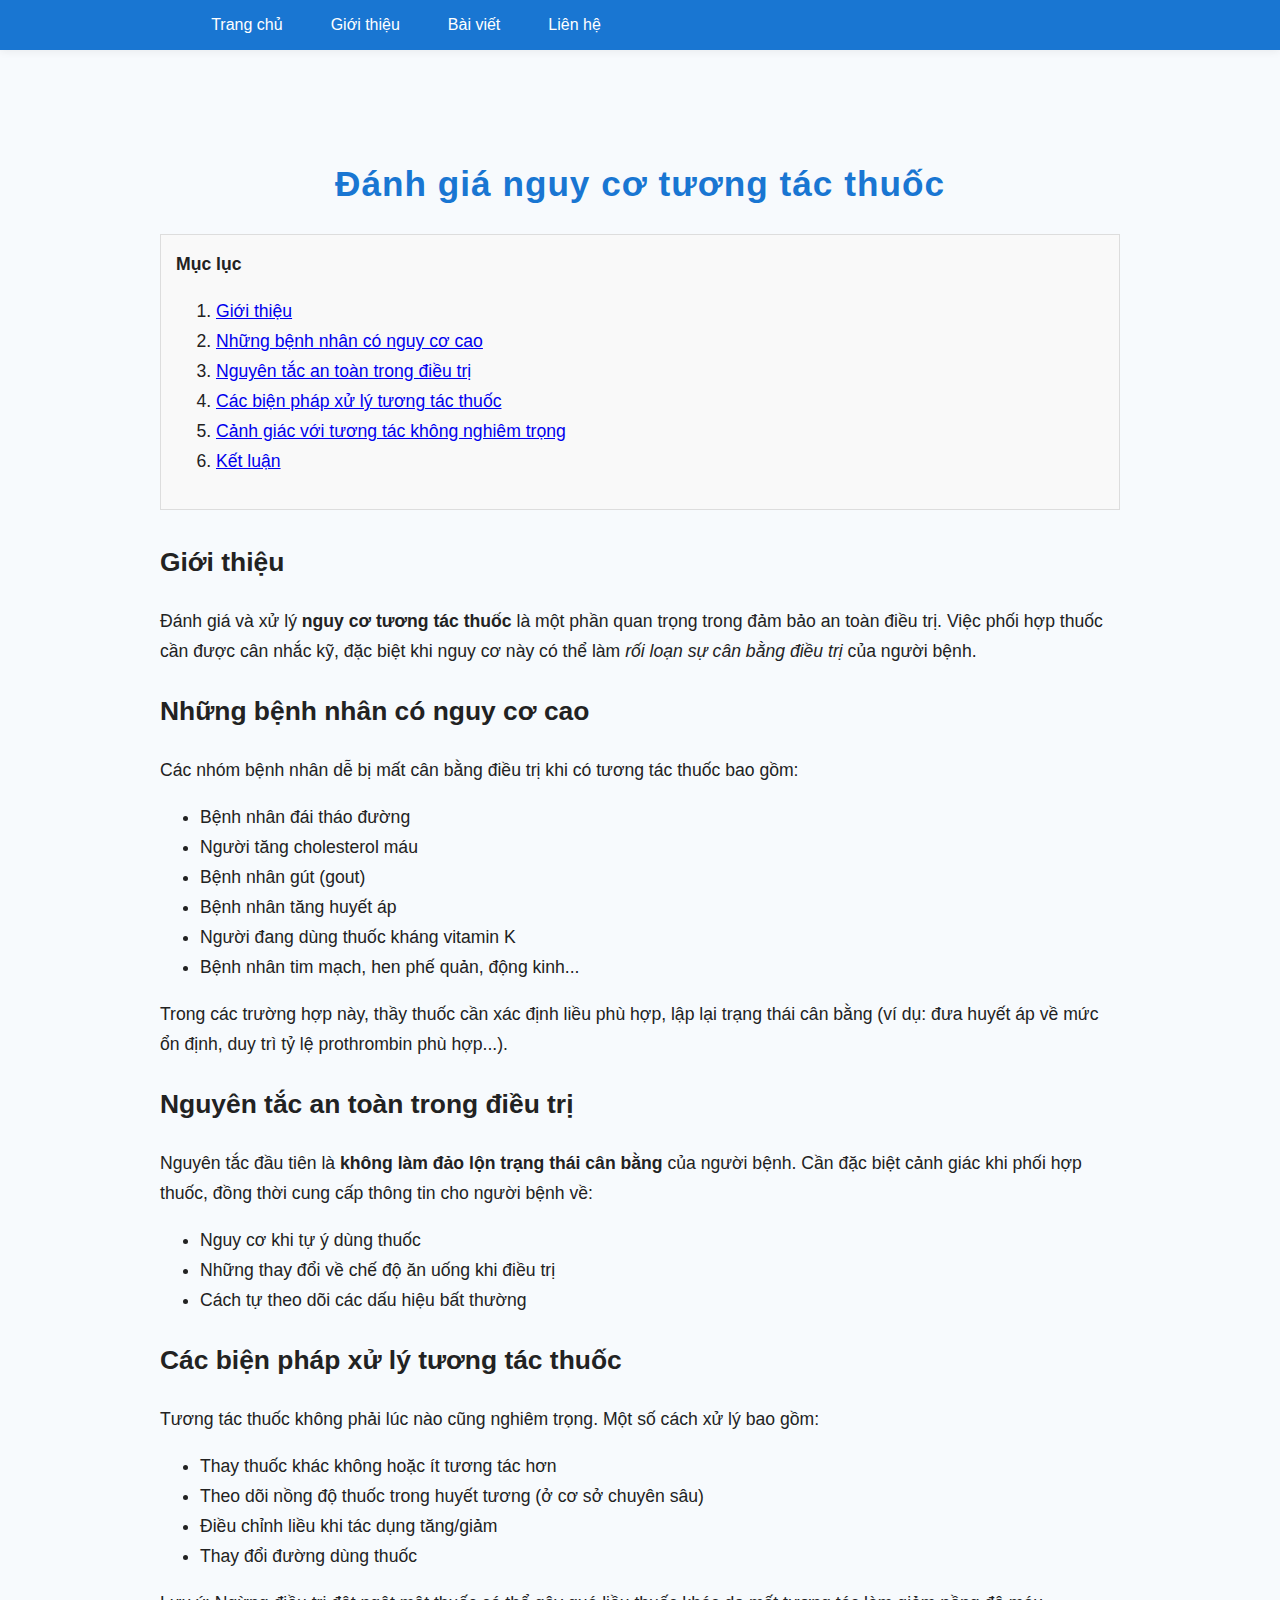
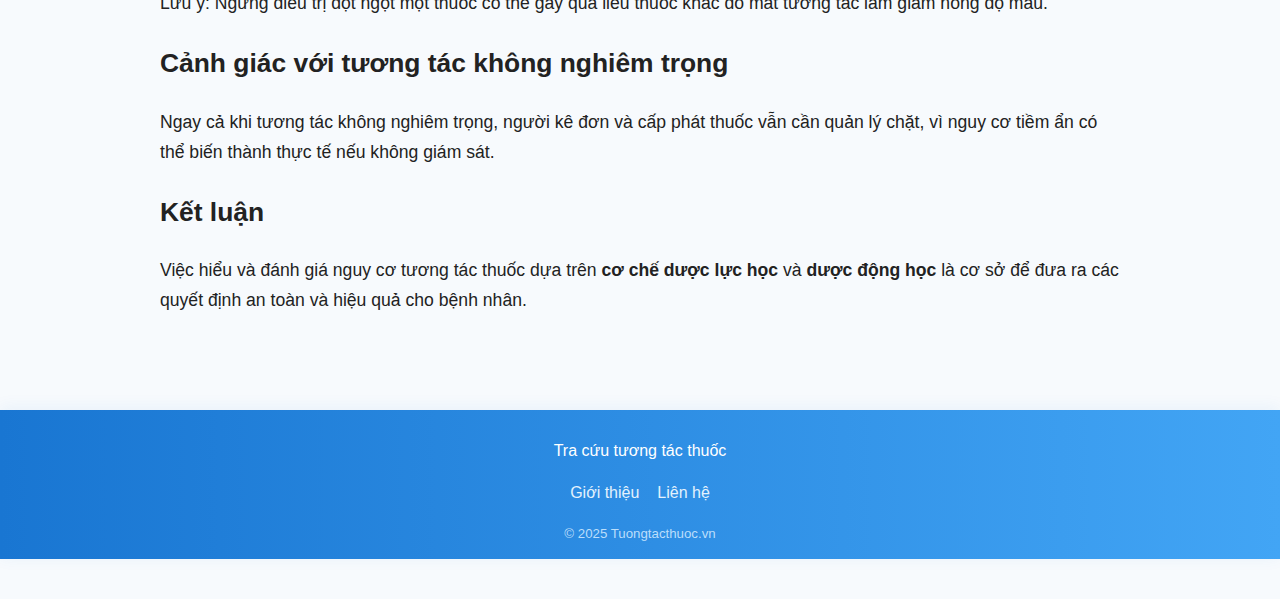
<file: p/danh-gia-nguy-co-tuong-tac-thuoc.html>
<!DOCTYPE html>
<html lang="vi">
<head>
  <meta charset="UTF-8">
  <meta name="viewport" content="width=device-width, initial-scale=1">
  <title>Đánh giá nguy cơ tương tác thuốc | Tuongtacthuoc.vn</title>
  <meta name="description" content="Hướng dẫn đánh giá và xử lý nguy cơ tương tác thuốc cho các nhóm bệnh khó kiểm soát, cách phòng tránh và nguyên tắc an toàn trong điều trị.">
  <meta name="keywords" content="đánh giá nguy cơ tương tác thuốc, xử lý tương tác thuốc, phòng tránh tương tác thuốc, dược sĩ, bác sĩ, an toàn kê đơn">
  <link rel="stylesheet" href="/style.css">
  <link rel="icon" href="/favicon.ico" type="image/x-icon">
</head>
<body>

<!-- Menu -->
<nav class="main-menu">
  <div class="menu-toggle" id="menu-toggle">
      <span></span>
      <span></span>
      <span></span>
  </div>
  <ul id="menu-list">
      <li><a href="/">Trang chủ</a></li>
      <li><a href="/gioi-thieu.html">Giới thiệu</a></li>
      <li><a href="/bai-viet.html" class="active">Bài viết</a></li>
      <li><a href="#lienhe">Liên hệ</a></li>
  </ul>
</nav>

<!-- Nội dung bài viết -->
<main class="content-container" style="max-width:960px;margin:0 auto;padding:40px 20px;line-height:1.7;font-size:1.1em;">
  <h1 style="color:#1976d2;margin-bottom:20px;">Đánh giá nguy cơ tương tác thuốc</h1>

  <!-- Mục lục -->
  <div class="toc" style="background:#f9f9f9;border:1px solid #ddd;padding:15px;margin-bottom:30px;">
      <strong>Mục lục</strong>
      <ol>
          <li><a href="#gioi-thieu">Giới thiệu</a></li>
          <li><a href="#benh-nhan-nguy-co-cao">Những bệnh nhân có nguy cơ cao</a></li>
          <li><a href="#nguyen-tac-an-toan">Nguyên tắc an toàn trong điều trị</a></li>
          <li><a href="#xu-ly-tuong-tac">Các biện pháp xử lý tương tác thuốc</a></li>
          <li><a href="#canh-giac">Cảnh giác với tương tác không nghiêm trọng</a></li>
          <li><a href="#ket-luan">Kết luận</a></li>
      </ol>
  </div>

  <h2 id="gioi-thieu">Giới thiệu</h2>
  <p>Đánh giá và xử lý <strong>nguy cơ tương tác thuốc</strong> là một phần quan trọng trong đảm bảo an toàn điều trị. Việc phối hợp thuốc cần được cân nhắc kỹ, đặc biệt khi nguy cơ này có thể làm <em>rối loạn sự cân bằng điều trị</em> của người bệnh.</p>

  <h2 id="benh-nhan-nguy-co-cao">Những bệnh nhân có nguy cơ cao</h2>
  <p>Các nhóm bệnh nhân dễ bị mất cân bằng điều trị khi có tương tác thuốc bao gồm:</p>
  <ul>
      <li>Bệnh nhân đái tháo đường</li>
      <li>Người tăng cholesterol máu</li>
      <li>Bệnh nhân gút (gout)</li>
      <li>Bệnh nhân tăng huyết áp</li>
      <li>Người đang dùng thuốc kháng vitamin K</li>
      <li>Bệnh nhân tim mạch, hen phế quản, động kinh...</li>
  </ul>
  <p>Trong các trường hợp này, thầy thuốc cần xác định liều phù hợp, lập lại trạng thái cân bằng (ví dụ: đưa huyết áp về mức ổn định, duy trì tỷ lệ prothrombin phù hợp...).</p>

  <h2 id="nguyen-tac-an-toan">Nguyên tắc an toàn trong điều trị</h2>
  <p>Nguyên tắc đầu tiên là <strong>không làm đảo lộn trạng thái cân bằng</strong> của người bệnh. Cần đặc biệt cảnh giác khi phối hợp thuốc, đồng thời cung cấp thông tin cho người bệnh về:</p>
  <ul>
      <li>Nguy cơ khi tự ý dùng thuốc</li>
      <li>Những thay đổi về chế độ ăn uống khi điều trị</li>
      <li>Cách tự theo dõi các dấu hiệu bất thường</li>
  </ul>

  <h2 id="xu-ly-tuong-tac">Các biện pháp xử lý tương tác thuốc</h2>
  <p>Tương tác thuốc không phải lúc nào cũng nghiêm trọng. Một số cách xử lý bao gồm:</p>
  <ul>
      <li>Thay thuốc khác không hoặc ít tương tác hơn</li>
      <li>Theo dõi nồng độ thuốc trong huyết tương (ở cơ sở chuyên sâu)</li>
      <li>Điều chỉnh liều khi tác dụng tăng/giảm</li>
      <li>Thay đổi đường dùng thuốc</li>
  </ul>
  <p>Lưu ý: Ngừng điều trị đột ngột một thuốc có thể gây quá liều thuốc khác do mất tương tác làm giảm nồng độ máu.</p>

  <h2 id="canh-giac">Cảnh giác với tương tác không nghiêm trọng</h2>
  <p>Ngay cả khi tương tác không nghiêm trọng, người kê đơn và cấp phát thuốc vẫn cần quản lý chặt, vì nguy cơ tiềm ẩn có thể biến thành thực tế nếu không giám sát.</p>

  <h2 id="ket-luan">Kết luận</h2>
  <p>Việc hiểu và đánh giá nguy cơ tương tác thuốc dựa trên <strong>cơ chế dược lực học</strong> và <strong>dược động học</strong> là cơ sở để đưa ra các quyết định an toàn và hiệu quả cho bệnh nhân.</p>

</main>

<!-- Footer -->
<footer class="footer">
  <div class="footer-inner">
      <div class="footer-title">Tra cứu tương tác thuốc</div>
      <div class="footer-links">
          <a href="/gioi-thieu.html">Giới thiệu</a>
          <a href="#lienhe">Liên hệ</a>
      </div>
      <div class="footer-meta">
          <span>© 2025 Tuongtacthuoc.vn</span>
      </div>
  </div>
</footer>

<script>
document.getElementById('menu-toggle').onclick = function() {
    document.getElementById('menu-list').classList.toggle('active');
};
</script>
</body>
</html>
</file>
<file: style.css>
/* Biến màu tối ưu cho cả light/dark mode */
:root {
  /* Light mode variables */
  --color-primary: #1976d2;
  --color-primary-dark: #1565c0;
  --color-primary-light: #42a5f5;
  --color-bg: #f7fafd;
  --color-bg-alt: #f8f9ff;
  --color-text: #222;
  --color-text-light: #444;
  --color-border: #e3e7ef;
  --color-shadow: rgba(25, 118, 210, 0.07);
  --color-error: #d32f2f;
  --color-warning: #fbc02d;
  --color-info: #1976d2;
  --color-success: #4caf50;
  --footer-text: #fff;
  --card-bg: #fff;
  --suggestion-bg: #fff;
  --selected-item-bg: #fff;
  --faq-bg: #f6f8fa;
}

body.dark {
  --color-primary: #1976d2;
  --color-primary-dark: #1565c0;
  --color-primary-light: #1976d2;
  --color-bg: #121a2a;
  --color-bg-alt: #1a223a;
  --color-text: #e3eaf6;
  --color-text-light: #b6c3e0;
  --color-border: #28304a;
  --color-shadow: rgba(25, 118, 210, 0.2);
  --footer-text: #e3f2fd;
  --card-bg: #1a223a;
  --suggestion-bg: #1a223a;
  --selected-item-bg: #1a223a;
  --faq-bg: #0f172a;
}

body.light {
  --color-primary: #1976d2;
  --color-primary-dark: #1565c0;
  --color-primary-light: #42a5f5;
  --color-bg: #f7fafd;
  --color-bg-alt: #f8f9ff;
  --color-text: #222;
  --color-text-light: #444;
  --color-border: #e3e7ef;
  --color-shadow: rgba(25, 118, 210, 0.07);
  --footer-text: #fff;
  --card-bg: #fff;
  --suggestion-bg: #fff;
  --selected-item-bg: #fff;
  --faq-bg: #f6f8fa;
}

/* Reset & body */
body {
  font-family: 'Segoe UI', Arial, sans-serif;
  background: var(--color-bg);
  color: var(--color-text);
  margin: 0;
  padding: 0 0 40px 0;
  transition: background 0.3s, color 0.3s;
}

/* Tiêu đề chính */
h1 {
  text-align: center;
  color: var(--color-primary);
  margin: 40px 0 30px 0;
  letter-spacing: 1px;
  font-weight: 700;
}

/* Container tìm kiếm */
.search-container {
  max-width: 500px;
  margin: 0 auto 20px auto;
  position: relative;
}

#search-input {
  width: 100%;
  padding: 14px 16px;
  font-size: 17px;
  border: 1.5px solid var(--color-primary);
  border-radius: 6px;
  outline: none;
  box-sizing: border-box;
  transition: border-color 0.2s, box-shadow 0.2s;
  background: var(--color-bg);
  color: var(--color-text);
}

#search-input:focus {
  border-color: var(--color-primary-dark);
  box-shadow: 0 0 0 2px var(--color-primary-light);
}

/* Gợi ý tìm kiếm */
.suggestions {
  position: absolute;
  width: 100%;
  background: var(--suggestion-bg);
  border: 1px solid var(--color-border);
  border-top: none;
  z-index: 10;
  max-height: 220px;
  overflow-y: auto;
  box-shadow: 0 8px 24px var(--color-shadow);
  display: none;
}

.suggestion-item {
  padding: 12px 16px;
  cursor: pointer;
  transition: background 0.2s;
  font-size: 16px;
  color: var(--color-text);
}

.suggestion-item:hover {
  background: var(--color-primary-light);
  color: #fff;
}

/* Bố cục 2 cột */
.two-column-layout {
  display: grid;
  grid-template-columns: 320px 1fr;
  gap: 30px;
  max-width: 1200px;
  margin: 20px auto;
  padding: 0 20px;
}

/* Cột danh sách đã chọn */
.selected-column {
  background: var(--color-bg-alt);
  padding: 20px;
  border-radius: 10px;
  box-shadow: 0 4px 12px var(--color-shadow);
  height: fit-content;
}

.selected-column h2 {
  color: var(--color-primary);
  font-size: 20px;
  margin: 0 0 15px 0;
}

.selected-list {
  max-height: 70vh;
  overflow-y: auto;
}

.selected-item {
  background: var(--selected-item-bg);
  border: 1px solid var(--color-border);
  border-radius: 8px;
  padding: 10px 12px;
  margin: 8px 0;
  display: flex;
  align-items: center;
  gap: 10px;
  transition: transform 0.2s, border-color 0.2s;
}

.selected-item:hover {
  transform: translateX(5px);
  border-color: var(--color-primary);
}

.selected-item-number {
  background: var(--color-primary);
  color: white;
  width: 28px;
  height: 28px;
  border-radius: 50%;
  display: flex;
  align-items: center;
  justify-content: center;
  font-weight: bold;
}

.selected-item-content {
  flex-grow: 1;
  font-size: 16px;
  color: var(--color-text);
}

.remove-btn {
  background: none;
  border: none;
  color: var(--color-primary);
  cursor: pointer;
  font-size: 22px;
  line-height: 1;
  margin-left: 10px;
  padding: 0 6px;
  border-radius: 50%;
  transition: background 0.2s, color 0.2s;
}

.remove-btn:hover {
  background: var(--color-primary-light);
  color: var(--color-error);
}

/* Nút xóa tất cả */
.clear-all {
  width: 100%;
  margin-top: 15px;
  padding: 10px 0;
  background: var(--color-primary);
  color: white;
  border: none;
  border-radius: 4px;
  cursor: pointer;
  font-size: 15px;
  font-weight: bold;
  transition: background 0.2s;
}

.clear-all:hover {
  background: var(--color-primary-dark);
}

/* Cột kết quả */
.results-column h2 {
  color: var(--color-primary);
  font-size: 20px;
  margin: 0 0 15px 0;
}

#results {
  max-width: 700px;
  margin: 0 auto;
  margin-top: 0;
}

.result-card {
  background: var(--card-bg);
  border-radius: 10px;
  padding: 20px 24px;
  margin: 18px 0;
  box-shadow: 0 4px 16px var(--color-shadow);
  border-left: 7px solid var(--color-primary);
  transition: box-shadow 0.2s;
}

.result-card:hover {
  box-shadow: 0 8px 28px var(--color-shadow);
}

.result-card h3 {
  margin: 0 0 10px 0;
  font-size: 20px;
  color: var(--color-primary);
}

.severity {
  font-weight: bold;
  margin: 10px 0 8px 0;
  font-size: 16px;
}

/* Mức độ cảnh báo */
.mucdo-4 { color: var(--color-error); border-left-color: var(--color-error) !important; }
.mucdo-3 { color: #fb8c00; border-left-color: #fb8c00 !important; }
.mucdo-2 { color: #fbc02d; border-left-color: #fbc02d !important; }
.mucdo-1 { color: var(--color-primary); border-left-color: var(--color-primary) !important; }

.result-card p {
  margin: 6px 0;
  font-size: 15px;
  color: var(--color-text-light);
}

/* Menu chính */
.main-menu {
  display: flex;
  background: var(--color-primary);
  box-shadow: 0 2px 8px rgba(0,0,0,0.06);
  position: relative;
  margin-bottom: 24px;
  padding-right: 32px;
}

.main-menu ul {
  list-style: none;
  margin: 0;
  padding: 0 0 0 15%;
  display: flex;
  justify-content: center;
  align-items: center;
}

.main-menu li {
  margin: 0;
}

.main-menu a {
  display: block;
  color: #fff;
  text-decoration: none;
  padding: 16px 24px;
  font-weight: 500;
  transition: background 0.2s;
}

.main-menu a:hover, .main-menu a:focus {
  background: var(--color-primary-dark);
}

/* Hamburger icon */
.menu-toggle {
  display: none;
  flex-direction: column;
  justify-content: center;
  width: 40px;
  height: 40px;
  cursor: pointer;
  margin-left: 8px;
}

.menu-toggle span {
  height: 4px;
  width: 28px;
  background: #fff;
  margin: 5px 0;
  border-radius: 2px;
  transition: 0.3s;
}

/* Responsive menu */
@media (max-width: 600px) {
  .main-menu ul {
    flex-direction: column;
    display: none;
    width: 100%;
    background: var(--color-primary);
    position: absolute;
    left: 0;
    top: 48px;
    z-index: 100;
    justify-content: center;
    align-items: stretch;
  }
  .main-menu ul.active {
    display: flex;
  }
  .main-menu a {
    padding: 14px 16px;
    border-top: 1px solid var(--color-primary-dark);
  }
  .menu-toggle {
    display: flex;
  }
}

/* FAQ Section */
#faq-section {
  max-width: 700px;
  margin: 48px auto 32px auto;
  background: var(--faq-bg);
  border-radius: 12px;
  box-shadow: 0 2px 12px rgba(30, 64, 175, 0.06);
  padding: 32px 24px 24px 24px;
}

.faq-title {
  text-align: center;
  font-size: 1.3rem;
  font-weight: 700;
  color: var(--color-primary);
  margin-bottom: 26px;
  letter-spacing: 0.5px;
}

.faq-list {
  display: flex;
  flex-direction: column;
  gap: 16px;
}

.faq-item {
  border-radius: 8px;
  background: var(--card-bg);
  box-shadow: 0 1px 3px rgba(25, 118, 210, 0.04);
  overflow: hidden;
  border: 1px solid var(--color-border);
  transition: box-shadow 0.2s;
}

.faq-question {
  width: 100%;
  text-align: left;
  padding: 16px 20px;
  background: var(--color-bg-alt);
  border: none;
  outline: none;
  font-size: 1.07rem;
  font-weight: 600;
  color: var(--color-primary);
  cursor: pointer;
  display: flex;
  justify-content: space-between;
  align-items: center;
  transition: background 0.2s;
}

.faq-question:hover {
  background: var(--color-primary-light);
  color: #fff;
}

.faq-answer {
  padding: 15px 20px 18px 20px;
  background: var(--color-bg-alt);
  font-size: 1rem;
  color: var(--color-text);
  border-top: 1px solid var(--color-border);
  animation: fadeIn 0.2s;
}

.icon {
  font-size: 1.3em;
  font-weight: bold;
  margin-left: 8px;
  color: var(--color-primary);
  transition: transform 0.2s;
}

/* Animation */
@keyframes fadeIn {
  from { opacity: 0; transform: translateY(8px);}
  to { opacity: 1; transform: translateY(0);}
}

/* Footer */
.footer {
  background: linear-gradient(90deg, var(--color-primary) 0%, var(--color-primary-light) 100%);
  color: var(--footer-text);
  padding: 32px 0 18px 0;
  font-size: 1rem;
  margin-top: 36px;
  box-shadow: 0 -2px 16px rgba(25, 118, 210, 0.07);
}

.footer-inner {
  max-width: 900px;
  margin: 0 auto;
  display: flex;
  flex-direction: column;
  align-items: center;
  gap: 16px;
}

.footer-brand {
  display: flex;
  align-items: center;
  gap: 10px;
  font-size: 1.18rem;
  font-weight: 700;
  letter-spacing: 0.5px;
}

.footer-logo {
  display: flex;
  align-items: center;
}

.footer-title {
  color: #fff;
}

.footer-links {
  display: flex;
  gap: 18px;
  margin: 8px 0;
}

.footer-links a {
  color: #e3f2fd;
  text-decoration: none;
  font-weight: 500;
  transition: color 0.2s;
}

.footer-links a:hover {
  color: #fff;
  text-decoration: underline;
}

.footer-meta {
  font-size: 0.83rem;
  color: #bbdefb;
  display: flex;
  flex-direction: column;
  align-items: center;
  gap: 2px;
}

/* Responsive */
@media (max-width: 900px) {
  .two-column-layout {
    display: block !important;
    padding: 0 5vw !important;
    max-width: 100vw !important;
  }
  .selected-column,
  .results-column {
    width: 100% !important;
    max-width: 100vw !important;
    margin: 0 0 18px 0 !important;
    box-sizing: border-box;
  }
  .selected-list {
    max-height: none;
  }
  #results {
    max-width: 100vw;
    padding: 0;
  }
  .result-card {
    margin: 18px 0;
  }
}

@media (max-width: 700px) {
  #faq-section {
    max-width: 98vw;
    padding: 18px 4vw 12px 4vw;
  }
  .faq-title { font-size: 1.1rem; }
  .faq-question, .faq-answer { font-size: 0.98rem; }
  .footer-inner {
    padding: 0 4vw;
    font-size: 0.98rem;
  }
  .footer-links {
    flex-direction: column;
    gap: 8px;
    align-items: center;
  }
}

@media (max-width: 640px) {
  h1 {
    font-size: 1.5em;
    margin-bottom: 18px;
  }
  .search-container {
    max-width: 100vw;
    padding: 0 2vw;
  }
  #search-input {
    font-size: 18px;
    padding: 14px 10px;
  }
  .selected-item,
  .result-card {
    font-size: 17px;
    padding: 14px 10px;
  }
  .remove-btn,
  .clear-all {
    font-size: 20px;
    padding: 10px 0;
  }
}

/* Nút chuyển chế độ */
.dark-mode-toggle {
  position: fixed;
  bottom: 24px;
  right: 24px;
  z-index: 999;
  background: var(--color-primary);
  color: var(--color-bg);
  border: none;
  border-radius: 50%;
  width: 44px;
  height: 44px;
  cursor: pointer;
  font-size: 1.3em;
  box-shadow: 0 2px 8px var(--color-shadow);
  display: flex;
  align-items: center;
  justify-content: center;
}
</file>
